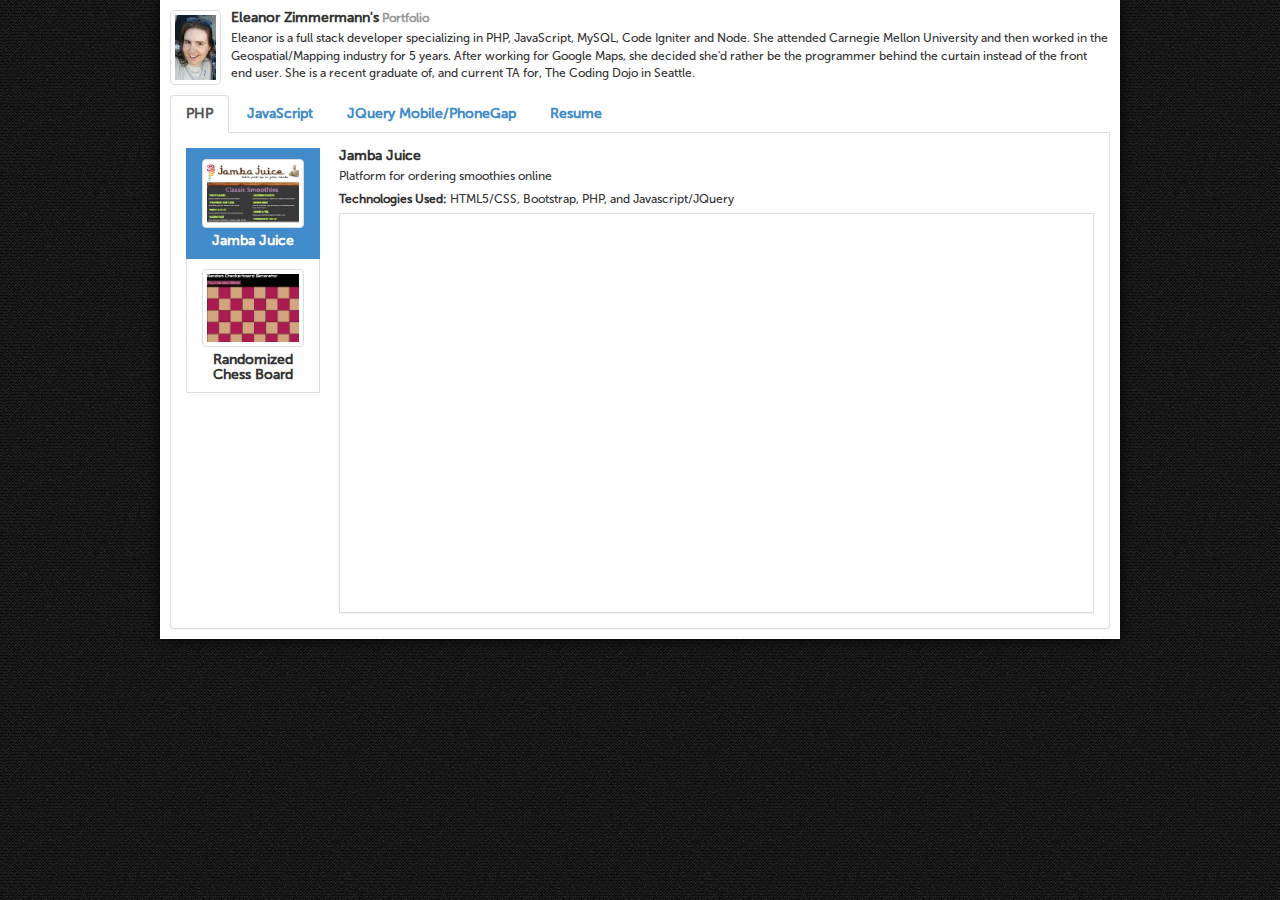
<file: copyformain/index.html>
<!doctype html>
<html lang="en">
<head>
	<meta charset="UTF-8">
	<title>Portfolio</title>
	<link rel="stylesheet" href="static/css/bootstrap.css">
	<link rel="stylesheet" href="static/css/common.css">
	<link rel="stylesheet" href="static/css/common_iteration_1.css">
	<script src="static/js/jquery-1.11.0.min.js"></script>
	<script src="static/js/bootstrap.js"></script>
	<script src="static/js/portfolio.js"></script>
</head>
<body>
	
	<div id="wrapper" class="container">
		<div id="student_description">
			<div class="media-group">
				<div class="media">
					<img src="static/img/default_profile.png" alt="" class="img-responsive img-thumbnail media-object pull-left">
					<div class="media-body">
						<h1 class="media-heading">Eleanor Zimmermann's<small> Portfolio</small></h1>
						<p>Eleanor is a full stack developer specializing in PHP, JavaScript, MySQL, Code Igniter and Node.  She  attended Carnegie Mellon University and then worked in the Geospatial/Mapping industry for 5 years. After working for Google Maps, she decided she'd rather be the programmer behind the curtain instead of the front end user. She is a recent graduate of, and current TA for, The Coding Dojo in Seattle.
						</p>
					</div>
				</div>
			</div>
		</div>
		<div id="portfolio_content">
			<ul id="skill_set_list" class="nav nav-tabs">
				<li class="active"><a href="#php" data-toggle="tab">PHP</a></li>
				<li><a href="#javascript" data-toggle="tab">JavaScript</a></li>
				<li><a href="#mobile" data-toggle="tab">JQuery Mobile/PhoneGap</a></li>
				<li><a href="#resume" data-toggle="tab">Resume</a></li>
			</ul>

			<div id="portfolio_body" class="tab-content panel panel-default">
				<div class="panel-body tab-pane active" id="php">
					<div class="project_list list-group">
						<a href="http://eleanorzimmermann.com/jambajuice" class="project_link list-group-item" data-description="Platform for ordering smoothies online" data-title="Jamba Juice" data-technologies="HTML5/CSS, Bootstrap, PHP, and Javascript/JQuery">
							<img src="static/img/mini_jj.jpg" class="center-block img-thumbnail">
							<div class="clearfix"></div>
							<h5 class="list-group-item-heading text-center">Jamba Juice</h5>
						</a>
						<a href="http://eleanorzimmermann.com/checkerboard" class="project_link list-group-item" data-description="PHP generated CSS file creates a chess board with randomly generated colors. Click the button to create another board." data-title="Random Chess" data-technologies="PHP, HTML5/CSS3">
							<img src="static/img/mini_check.jpg" class="center-block img-thumbnail">
							<div class="clearfix"></div>
							<h5 class="list-group-item-heading text-center">Randomized Chess Board</h5>
						</a>
					</div>
					<div class="preview_pane_container">
						<h4></h4>
						<p class="project_description"></p>
						<p class="technologies_used"></p>
						<div class="panel panel-default">
							<div class="panel-body">
								<div class="preview_pane"></div>
							</div>
						</div>
					</div>
					<div class="clearfix"></div>
				</div>

				<div class="panel-body tab-pane " id="javascript">
					<div class="project_list list-group">
						<a href="http://eleanorzimmermann.com/ballpit" class="project_link list-group-item" data-description="Click to create JavaScript generated with randomized velocity and color. The longer you the click, the larger the ball." data-title="Ball Pit"
						data-technologies="HTML5/CSS3, JavaScript, and JQuery.">
							<img src="static/img/mini_ballpit.png" class="center-block img-thumbnail">
							<div class="clearfix"></div>
							<h5 class="list-group-item-heading text-center">Ball Pit</h5>
						</a>
						<a href="http://eleanorzimmermann.com/ninja" class="project_link list-group-item" data-description="Click inside the black window to activate, and then use left/right/up/down arrows to move the ninja" data-technologies="JavaScript and JQuery.">
							<img src="static/img/mini_ninja.png" class="center-block img-thumbnail">
							<div class="clearfix"></div>
							<h5 class="list-group-item-heading text-center">Ninja</h5>
						</a>
					</div>
					<div class="preview_pane_container">
						<h4></h4>
						<p class="project_description"></p>
						<p class="technologies_used"></p>
						<div class="panel panel-default">
							<div class="panel-body">
								<div class="preview_pane"></div>
							</div>
						</div>
					</div>
					<div class="clearfix"></div>
				</div>

				<div class="panel-body tab-pane " id="mobile">
					<div class="project_list list-group">
						<a href="http://eleanorzimmermann.com/threadz" class="project_link list-group-item" data-description="Conceptual mobile app for a consignment store. Formatted to be compatible with iOS, Android, and Windows Phone." data-title="Threadz Tracker" data-technologies="JQuery Mobile, Codiqa, PhoneGap">
							<img src="static/img/mini_threadz.png" class="center-block img-thumbnail">
							<div class="clearfix"></div>
							<h5 class="list-group-item-heading text-center"></h5>
						</a>
					</div>
					<div class="preview_pane_container">
						<h4></h4>
						<p class="project_description"></p>
						<p class="technologies_used"></p>
						<div class="panel panel-default">
							<div class="panel-body">
								<div class="preview_pane"></div>
							</div>
						</div>
					</div>
					<div class="clearfix"></div>
				</div>
			
				<div class="panel-body tab-pane" id="resume">
					<div class="clearfix" height="550px">
						<iframe src="http://eleanorzimmermann.com/resume" width="920 px" height="500px" frameborder="0"></iframe>						
					</div>
				</div>
			</div>
		</div>
	</div>
</body>
</html>
</file>
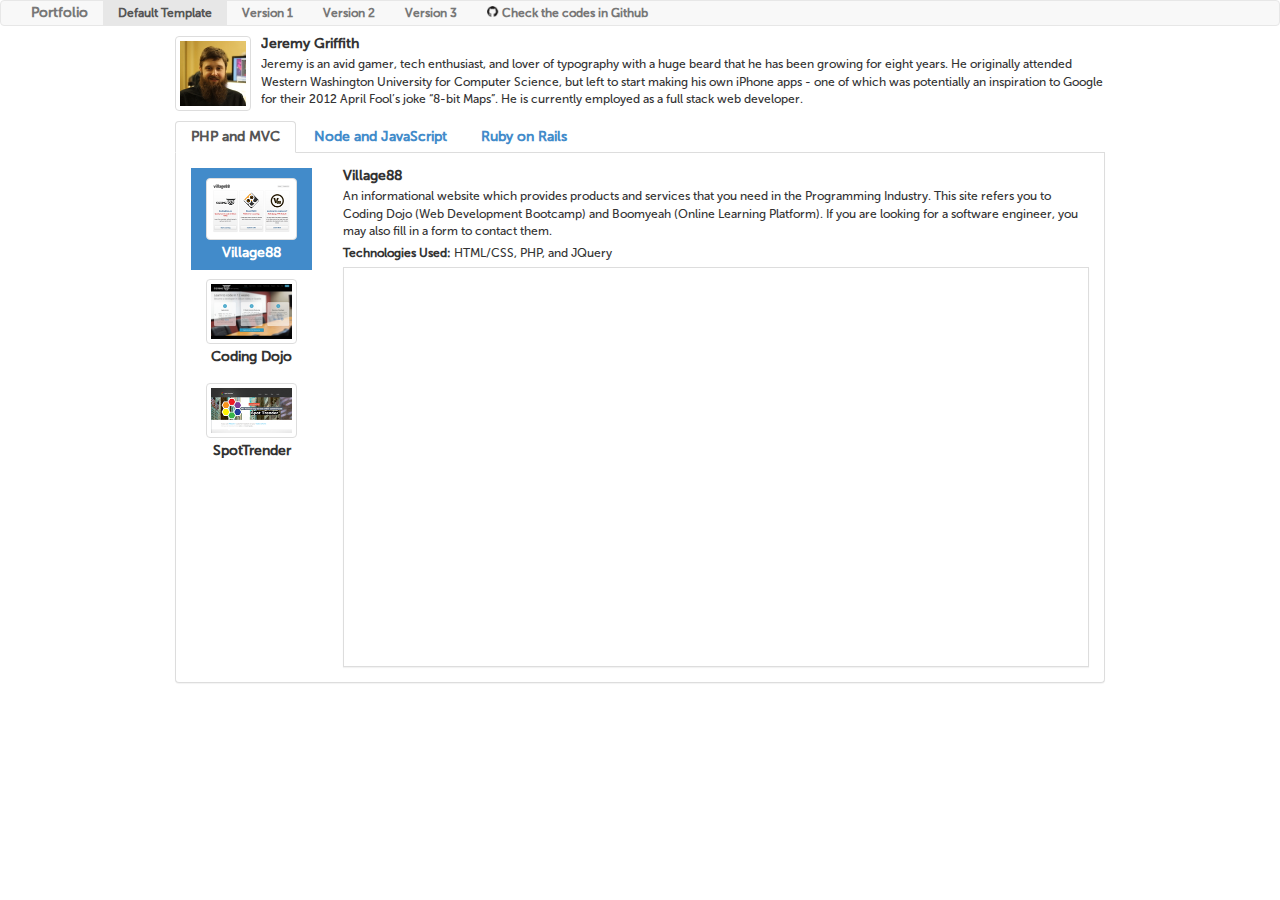
<file: templates/index.html>
<!doctype html>
<html lang="en">
<head>
	<meta charset="UTF-8">
	<title>Portfolio</title>
	<link rel="stylesheet" href="static/css/bootstrap.css">
	<link rel="stylesheet" href="static/css/common.css">
	<link rel="stylesheet" href="static/css/common_default.css">
	<script src="static/js/jquery-1.11.0.min.js"></script>
	<script src="static/js/bootstrap.js"></script>
	<script src="static/js/portfolio.js"></script>
</head>
<body>

	<nav class="navbar navbar-default" role="navigation">
		<div class="container-fluid">
			<div class="navbar-header">
				<a class="navbar-brand" href="/portfolio">Portfolio</a>
			</div>

			<ul class="nav navbar-nav">
				<li class="active"><a href="/portfolio/index_default.html">Default Template</a></li>
				<li><a href="/portfolio/index_iteration_1.html">Version 1</a></li>
				<li><a href="/portfolio/index_iteration_2.html">Version 2</a></li>
				<li><a href="/portfolio/index_iteration_3.html">Version 3</a></li>
				<li>
					<a href="https://github.com/ashrock/portfolio_templates" target="_blank">
						<span class="git-icon"></span>&nbsp;Check the codes in Github
					</a>
				</li>
			</ul>
		</div>
	</nav>
	
	<div id="wrapper" class="container">
		<div id="student_description">
			<div class="media-group">
				<div class="media">
					<img src="static/img/default_profile.jpg" alt="" class="img-responsive img-thumbnail media-object pull-left">
					<div class="media-body">
						<h1 class="media-heading">Jeremy Griffith</h1>
						<p>Jeremy is an avid gamer, tech enthusiast, and lover of typography with a huge beard that he has been growing for eight years. He originally attended Western Washington University for Computer Science, but left to start making his own iPhone apps - one of which was potentially an inspiration to Google for their 2012 April Fool’s joke “8-bit Maps”. He is currently employed as a full stack web developer.</p>
					</div>
				</div>
			</div>
		</div>
		<div id="portfolio_content">
			<ul id="portfolio_tab" class="nav nav-tabs">
				<li class="active"><a href="#php_mvc" data-toggle="tab">PHP and MVC</a></li>
				<li><a href="#node_javascript" data-toggle="tab">Node and JavaScript</a></li>
				<li><a href="#ruby_rails" data-toggle="tab">Ruby on Rails</a></li>
			</ul>
			<div id="portfolio_body" class="tab-content panel panel-default">
				<div class="panel-body tab-pane active" id="php_mvc">
					<div class="project_list list-group">
						<a href="http://village88.com" class="project_link list-group-item" data-description="An informational website which provides products and services that you need in the Programming Industry. This site refers you to Coding Dojo (Web Development Bootcamp) and Boomyeah (Online Learning Platform). If you are looking for a software engineer, you may also fill in a form to contact them." data-title="Village88" data-technologies="HTML/CSS, PHP, and JQuery">
							<img src="static/img/village88.png" class="center-block img-thumbnail">
							<div class="clearfix"></div>
							<h5 class="list-group-item-heading text-center">Village88</h5>
						</a>
						<a href="http://codingdojo.com" class="project_link list-group-item" data-description="Is a website that provides information about Coding Dojo’s 12-week web development bootcamp. People can apply to learn how to code through the website. Everyone, with or without any coding experience, is invited to join in. Bootcamps are held in two branches in United States: California and Seattle." data-title="Coding Dojo" data-technologies="HTML/CSS, Codeigniter, PHP, JQuery, and Stripe and Paypal for payments.">
							<img src="static/img/codingdojo.png" class="center-block img-thumbnail">
							<div class="clearfix"></div>
							<h5 class="list-group-item-heading text-center">Coding Dojo</h5>
						</a>
						<a href="http://spottrender.com" class="project_link list-group-item" data-description="Improve sales and brand loyalty by A/B testing your video spots with Spot Trender website. This is mainly designed for advertisers to test how much attention they can get from their viewers." data-title="SpotTrender" data-technologies="HTML/CSS, Codeigniter, PHP, JQuery, Highcharts API, and Stripe for payments.">
							<img src="static/img/spottrender.png" class="center-block img-thumbnail">
							<div class="clearfix"></div>
							<h5 class="list-group-item-heading text-center">SpotTrender</h5>
						</a>
					</div>
					<div class="preview_pane_container">
						<h4></h4>
						<p class="project_description"></p>
						<p class="technologies_used"></p>
						<div class="panel panel-default">
							<div class="panel-body">
								<div class="preview_pane"></div>
							</div>
						</div>
					</div>
					<div class="clearfix"></div>
				</div>
				<div class="panel-body tab-pane" id="node_javascript">
					<div class="project_list list-group">
						<a href="https://help.codingdojo.com" class="project_link list-group-item" data-description="This is an application designed especially for Coding Dojo students where they can get real-time, remote assistance. This application is powered with video call, chat and screen share feature." data-title="Help Application" data-technologies="HTML/CSS, NodeJS, Express.io, Javascripts, and JQuery.">
							<img src="static/img/help.png" class="center-block img-thumbnail">
							<div class="clearfix"></div>
							<h5 class="list-group-item-heading text-center">Help App</h5>
						</a>
						<a href="http://node.codingdojo.com" class="project_link list-group-item" data-description="This is a simple application powered by Node.js to teach Coding Dojo bootcamp students how broadcasting works. This helps them understand the flow of functions and how do they work real time." data-title="Node Demonstration App" data-technologies="HTML/CSS, NodeJS, Express.io, Javascripts, and Jquery.">
							<img src="static/img/node.png" class="center-block img-thumbnail">
							<div class="clearfix"></div>
							<h5 class="list-group-item-heading text-center">Node Demonstration App</h5>
						</a>
						<a href="http://algorithm.codingdojo.com" class="project_link list-group-item" data-description="This is an application used by Coding Dojo bootcamp students to practice solving programs. This is specially designed to help students enhance their coding and analytical skills." data-title="Algorithm Application" data-technologies="HTML/CSS, Javascripts, and Jquery.">
							<img src="static/img/algorithm.png" class="center-block img-thumbnail">
							<div class="clearfix"></div>
							<h5 class="list-group-item-heading text-center">Algorithm Application</h5>
						</a>
					</div>
					
					<div class="preview_pane_container">
						<h4></h4>
						<p class="project_description"></p>
						<p class="technologies_used"></p>
						<div class="panel panel-default">
							<div class="panel-body">
								<div class="preview_pane"></div>
							</div>
						</div>
					</div>
					<div class="clearfix"></div>
				</div>

				<div class="panel-body tab-pane" id="ruby_rails">
					<div class="project_list list-group">
						<a href="http://codingdojo.herokuapp.com" class="project_link list-group-item" data-description="This is a site where Coding Dojo bootcamp students interact and advertise their skills to the recruiters. The students can post their resumes and portfolios on this site." data-title="Recruiters' Library App" data-technologies="HTML/CSS, Ruby on Rails, Javascripts, and Jquery.">
							<img src="static/img/recruiters.png" class="center-block img-thumbnail">
							<div class="clearfix"></div>
							<h5 class="list-group-item-heading text-center">Recruiters' Library App</h5>
						</a>
					</div>
					<div class="preview_pane_container">
						<h4></h4>
						<p class="project_description"></p>
						<p class="technologies_used"></p>
						<div class="panel panel-default">
							<div class="panel-body">
								<div class="preview_pane"></div>
							</div>
						</div>
					</div>
					<div class="clearfix"></div>
				</div>
			</div>
		</div>
	</div>
</body>
</html>
</file>
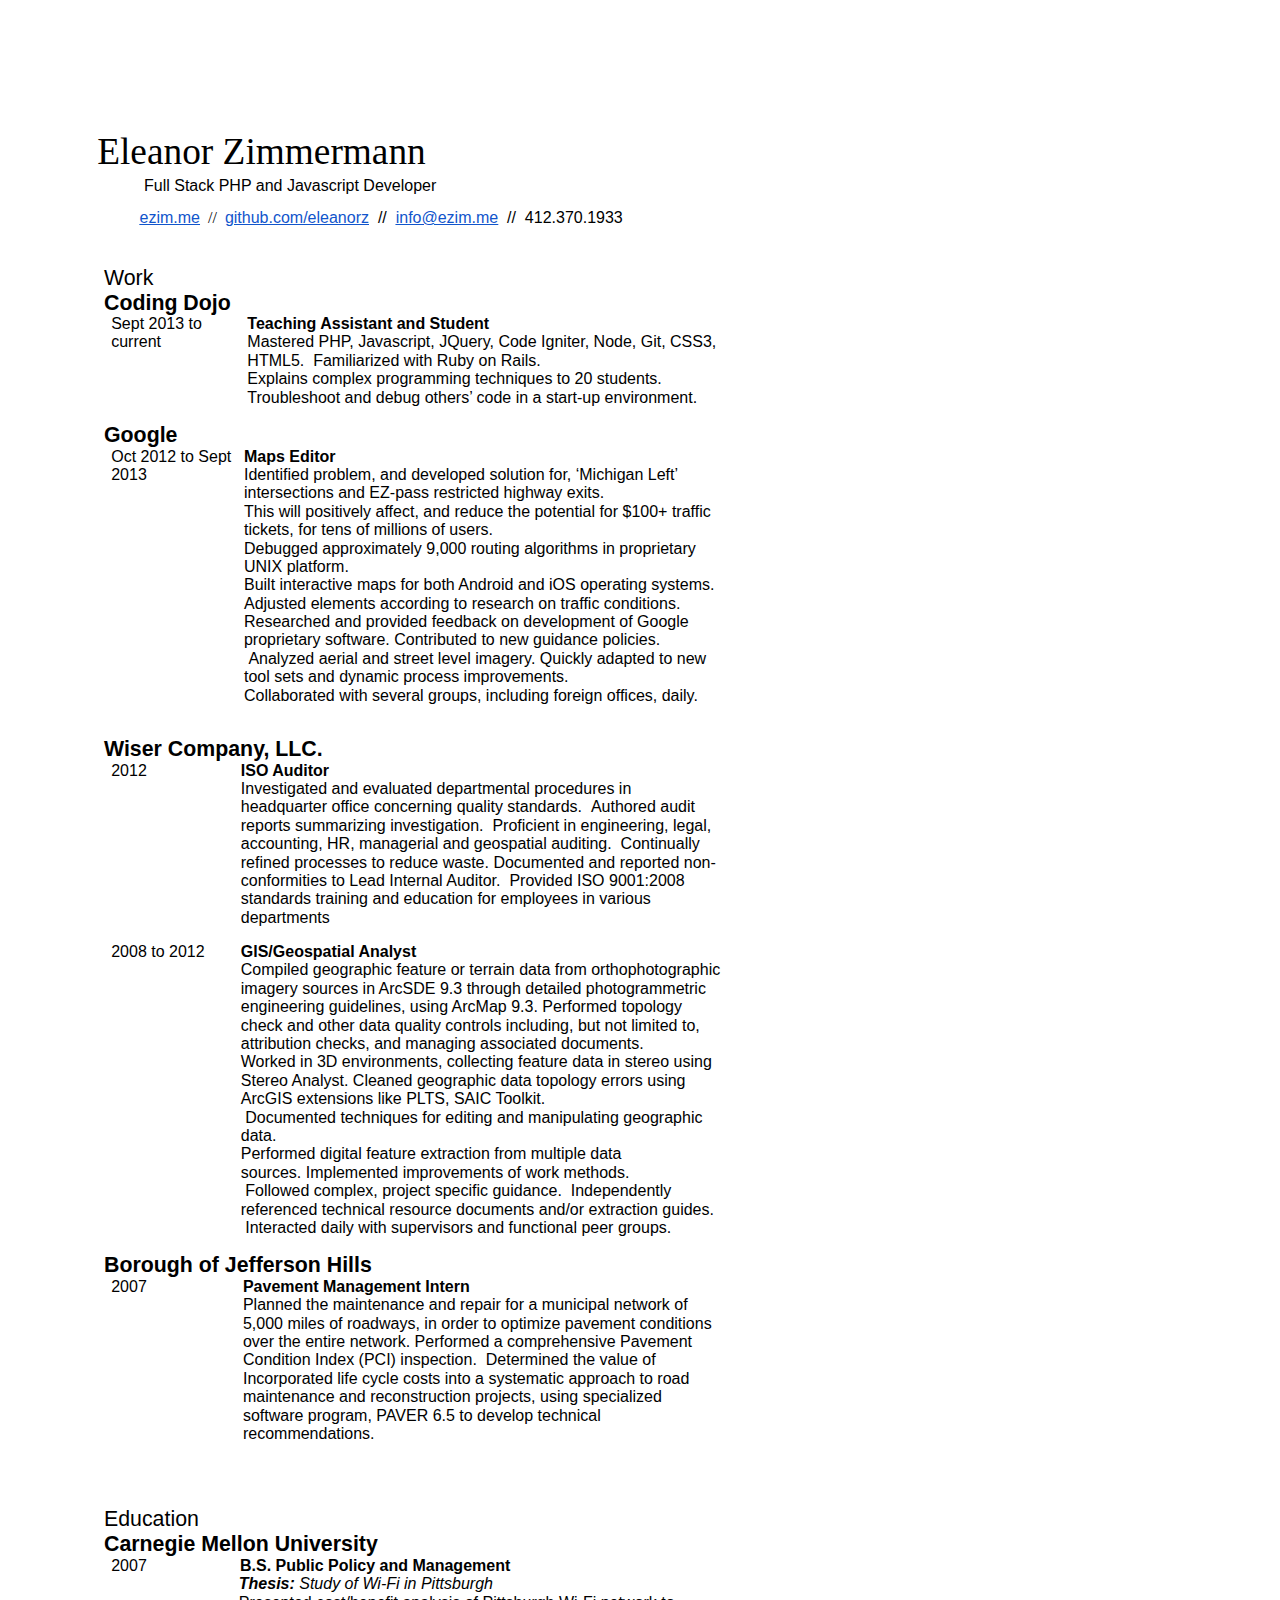
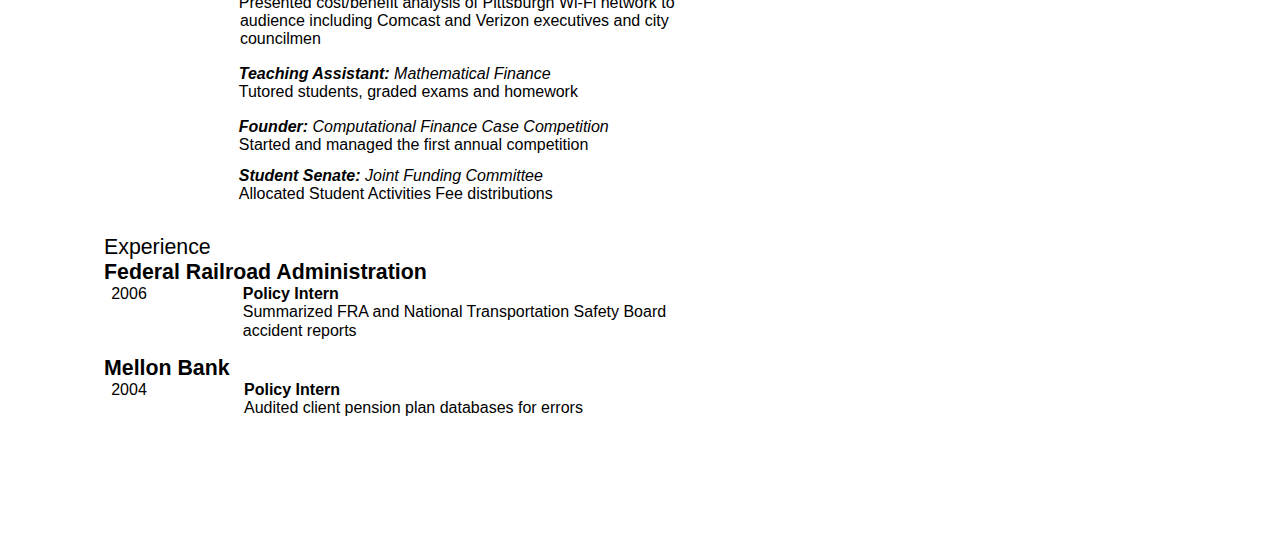
<file: live_resume/march_rez2/index.html>
<html><head><title>EleanorZimmermannResumeFeb2014.doc</title><meta content="text/html; charset=UTF-8" http-equiv="content-type"><style type="text/css">ol{margin:0;padding:0}.c20{vertical-align:top;width:387pt;border-style:solid;border-color:#000000;border-width:0pt;padding:0pt 5.4pt 0pt 5.4pt}.c31{vertical-align:top;width:312.8pt;border-style:solid;border-color:#000000;border-width:0pt;padding:0pt 5.4pt 0pt 5.4pt}.c16{vertical-align:top;width:93pt;border-style:solid;border-color:#000000;border-width:0pt;padding:0pt 5.4pt 0pt 5.4pt}.c33{color:#000000;font-size:11pt;font-style:normal;font-family:"Arial";text-decoration:none;font-weight:normal}.c29{vertical-align:top;width:166.5pt;border-style:solid;border-color:#000000;border-width:0pt;padding:0pt 5.4pt 0pt 5.4pt}.c23{vertical-align:top;width:375pt;border-style:solid;border-color:#000000;border-width:0pt;padding:0pt 5.4pt 0pt 5.4pt}.c3{vertical-align:top;width:382.5pt;border-style:solid;border-color:#000000;border-width:0pt;padding:0pt 5.4pt 0pt 5.4pt}.c12{vertical-align:top;width:95.4pt;border-style:solid;border-color:#000000;border-width:0pt;padding:0pt 5.4pt 0pt 5.4pt}.c35{line-height:1.15;padding-top:0pt;text-align:left;padding-bottom:10pt}.c27{max-width:468pt;background-color:#ffffff;padding:72pt 72pt 72pt 72pt}.c21{margin-right:auto;border-collapse:collapse;margin-left:-10.5pt}.c11{margin-right:auto;border-collapse:collapse}.c10{padding-top:5pt;padding-bottom:5pt}.c30{color:inherit;text-decoration:inherit}.c4{line-height:1.1500000000000001;direction:ltr}.c26{font-size:28pt;font-family:"Century Gothic"}.c24{color:#1155cc;text-decoration:underline}.c32{text-align:right;padding-bottom:4pt}.c6{margin-right:-0.9pt;height:12pt}.c1{vertical-align:baseline;font-weight:bold}.c15{margin-right:-36pt}.c28{line-height:1.0}.c17{height:0pt}.c34{text-align:right}.c5{margin-right:-4.5pt}.c18{font-size:8pt}.c13{height:12pt}.c8{text-indent:-0.9pt}.c9{font-weight:bold}.c14{font-style:italic}.c25{margin-right:-0.9pt}.c19{direction:ltr}.c0{font-family:"Helvetica"}.c22{margin-right:-5.4pt}.c2{vertical-align:baseline}.c7{font-size:16pt}.title{padding-top:24pt;line-height:1.0;text-align:left;color:#000000;font-size:36pt;font-family:"Times New Roman";font-weight:bold;padding-bottom:6pt}.subtitle{padding-top:18pt;line-height:1.0;text-align:left;color:#666666;font-style:italic;font-size:24pt;font-family:"Georgia";padding-bottom:4pt}li{color:#000000;font-size:12pt;font-family:"Times New Roman"}p{color:#000000;font-size:12pt;margin:0;font-family:"Times New Roman"}h1{padding-top:24pt;line-height:1.0;text-align:left;color:#000000;font-size:24pt;font-family:"Times New Roman";font-weight:bold;padding-bottom:6pt}h2{padding-top:18pt;line-height:1.0;text-align:left;color:#000000;font-size:18pt;font-family:"Times New Roman";font-weight:bold;padding-bottom:4pt}h3{padding-top:14pt;line-height:1.0;text-align:left;color:#000000;font-size:14pt;font-family:"Times New Roman";font-weight:bold;padding-bottom:4pt}h4{padding-top:12pt;line-height:1.0;text-align:left;color:#000000;font-size:12pt;font-family:"Times New Roman";font-weight:bold;padding-bottom:2pt}h5{padding-top:11pt;line-height:1.0;text-align:left;color:#000000;font-size:11pt;font-family:"Times New Roman";font-weight:bold;padding-bottom:2pt}h6{padding-top:10pt;line-height:1.0;text-align:left;color:#000000;font-size:10pt;font-family:"Times New Roman";font-weight:bold;padding-bottom:2pt}</style></head><body class="c27"><p class="c13 c19 c35"><span class="c2 c33"></span></p><a href="#" name="da8087d2e044542f32ab285295a0678331a39240"></a><a href="#" name="0"></a><table cellpadding="0" cellspacing="0" class="c21"><tbody><tr class="c17"><td class="c31"><p class="c19 c28"><span class="c2 c26">Eleanor Zimmermann</span></p></td><td class="c29"><p class="c28 c13 c19 c34"><span class="c0 c2"><br></span></p><p class="c28 c13 c19 c32"><span class="c0 c2"></span></p></td></tr></tbody></table><p class="c4 c10"><span class="c0">&nbsp;&nbsp;&nbsp;&nbsp;&nbsp;&nbsp;&nbsp;&nbsp;&nbsp;Full Stack PHP and Javascript Developer</span></p><p class="c10 c4"><span class="c0">&nbsp;&nbsp;&nbsp;&nbsp;&nbsp;&nbsp;&nbsp;&nbsp;</span><span class="c24 c0"><a class="c30" href="http://ezim.me">ezim.me</a></span><span>&nbsp; // </span><span>&nbsp;</span><span class="c0 c24"><a class="c30" href="https://github.com/eleanorz">github.com/eleanorz</a></span><span class="c0">&nbsp; // &nbsp;</span><span class="c24 c0"><a class="c30" href="mailto:info@ezim.me">info@ezim.me</a></span><span class="c0">&nbsp; // &nbsp;412.370.1933</span></p><p class="c4 c15 c13"><span class="c0"></span></p><p class="c4 c15 c13"><span class="c0"></span></p><p class="c4 c15"><span class="c0 c2 c7">Work</span></p><p class="c4 c15"><span class="c9 c0 c7">Coding Dojo</span></p><a href="#" name="0071b33df80c576d669467532c00e2f78b0d06c4"></a><a href="#" name="1"></a><table cellpadding="0" cellspacing="0" class="c11"><tbody><tr class="c17"><td class="c12"><p class="c4 c22"><span class="c0">Sept</span><span class="c0">&nbsp;2013 to current</span></p></td><td class="c3"><p class="c4 c5"><span class="c9 c0">Teaching Assistant and Student</span></p><p class="c4"><span class="c0">Mastered PHP, Javascript, JQuery, Code Igniter, Node, Git, CSS3, HTML5. &nbsp;Familiarized with Ruby on Rails.</span></p><p class="c4"><span class="c0">Explains complex programming techniques to 20 students. </span></p><p class="c4"><span class="c0">Troubleshoot and debug others&rsquo; code in a start-up environment. &nbsp;</span></p></td></tr><tr class="c17"><td class="c12"><p class="c4 c13 c22"><span class="c0"></span></p></td><td class="c3"><p class="c4 c5 c13"><span class="c0"></span></p></td></tr></tbody></table><p class="c4 c15"><span class="c0 c7 c9">Google</span></p><a href="#" name="6a4cf73258ab62ebb9918d3e1629b2faefa1ce74"></a><a href="#" name="2"></a><table cellpadding="0" cellspacing="0" class="c11"><tbody><tr class="c17"><td class="c16"><p class="c4 c22"><span class="c0">Oct </span><span class="c0">2012 to Sept 2013</span></p></td><td class="c23"><p class="c4 c5"><span class="c9 c0">Maps Editor<br></span></p><p class="c4"><span class="c0">Identified problem, and developed solution for, &lsquo;Michigan Left&rsquo; intersections and EZ-pass restricted highway exits.</span></p><p class="c4"><span class="c0">This will positively affect, and reduce the potential for $100+ traffic tickets, for tens of millions of users.</span></p><p class="c4"><span class="c0">D</span><span class="c0">ebugged approximately 9,000 routing algorithms in proprietary UNIX platform. &nbsp;</span></p><p class="c4"><span class="c0">Built interactive maps for both Android and iOS operating systems.</span></p><p class="c4"><span class="c0">Adjusted elements according to research on traffic conditions.</span></p><p class="c4"><span class="c0">Researched and provided feedback on development of Google proprietary software. Contributed to new guidance policies. &nbsp;Analyzed aerial and street level imagery. Quickly adapted to new tool sets and dynamic process improvements.</span></p><p class="c4"><span class="c0">Collaborated with several groups, including foreign offices, daily.</span></p></td></tr><tr class="c17"><td class="c16"><p class="c4 c13 c22"><span class="c0"></span></p></td><td class="c23"><p class="c4 c5 c13"><span class="c0"></span></p></td></tr></tbody></table><p class="c4 c15 c13"><span class="c0 c7"></span></p><p class="c4 c15"><span class="c1 c0 c7">Wiser Company, LLC.</span></p><a href="#" name="a1b756ba24a1620ceadcb91048ee5df5ad215995"></a><a href="#" name="3"></a><table cellpadding="0" cellspacing="0" class="c11"><tbody><tr class="c17"><td class="c12"><p class="c4 c22"><span class="c0 c2">2012 </span></p></td><td class="c3"><p class="c4 c5"><span class="c1 c0">ISO Auditor<br></span></p><p class="c4"><span class="c0 c2">Investigate</span><span class="c0">d</span><span class="c0 c2">&nbsp;and evaluate</span><span class="c0">d</span><span class="c0 c2">&nbsp;departmental procedures in headquarter office concerning quality standards. &nbsp;Author</span><span class="c0">ed</span><span class="c0 c2">&nbsp;audit reports summarizing investigation. &nbsp;Proficient in engineering, legal, accounting, HR, managerial and geospatial auditing. &nbsp;Continually refine</span><span class="c0">d</span><span class="c0 c2">&nbsp;processes to reduce waste. Document</span><span class="c0">ed</span><span class="c0 c2">&nbsp;and report</span><span class="c0">ed</span><span class="c0 c2">&nbsp;non-conformities to Lead Internal Auditor. &nbsp;Provide</span><span class="c0">d</span><span class="c0 c2">&nbsp;ISO 9001:2008 standards training and education for employees in various departments<br></span></p><p class="c4 c5 c13"><span class="c0 c2"></span></p></td></tr><tr class="c17"><td class="c12"><p class="c4 c22"><span class="c0 c2">2008 to </span><span class="c0">2012</span></p></td><td class="c3"><p class="c4 c5"><span class="c1 c0">GlS/Geospatial Analyst<br></span></p><p class="c4 c25"><span class="c0 c2">Compile</span><span class="c0">d</span><span class="c0 c2">&nbsp;geographic feature or terrain data from orthophotographic imagery sources in ArcSDE 9.3 through detailed photogrammetric engineering guidelines, using ArcMap 9.3. Perform</span><span class="c0">ed</span><span class="c0 c2">&nbsp;topology check and other data quality controls including, but not limited to, attribution checks, and managing associated documents.</span><span class="c18 c0 c2"><br></span></p><p class="c4"><span class="c0 c2">Work</span><span class="c0">ed</span><span class="c0 c2">&nbsp;in 3D environments, collecting feature data in stereo using Stereo Analyst. Clean</span><span class="c0">ed</span><span class="c0 c2">&nbsp;geographic data topology errors using ArcGIS extensions like PLTS, SAIC Toolkit. &nbsp;Document</span><span class="c0">ed</span><span class="c0 c2">&nbsp;techniques for editing and manipulating geographic data.</span><span class="c18 c0 c2"><br></span></p><p class="c4"><span class="c0 c2">Perform</span><span class="c0">ed</span><span class="c0 c2">&nbsp;digital feature extraction from multiple data sources</span><span class="c0">.</span><span class="c0 c2">&nbsp;</span><span class="c0">I</span><span class="c0 c2">mplement</span><span class="c0">ed</span><span class="c0 c2">&nbsp;improvements of work methods. &nbsp;</span><span class="c0">F</span><span class="c0 c2">ollow</span><span class="c0">ed</span><span class="c0 c2">&nbsp;complex, project specific guidance. &nbsp;Independently reference</span><span class="c0">d</span><span class="c0 c2">&nbsp;technical resource documents and/or extraction guides. &nbsp;Interact</span><span class="c0">ed</span><span class="c0 c2">&nbsp;daily with supervisors and functional peer groups.</span></p></td></tr></tbody></table><p class="c4 c15 c13"><span class="c0 c2"></span></p><p class="c4 c15"><span class="c1 c0 c7">Borough of Jefferson Hills</span></p><a href="#" name="5d00e20d0b217ba3d3cdee80b64bf0126cb9ae69"></a><a href="#" name="4"></a><table cellpadding="0" cellspacing="0" class="c11"><tbody><tr class="c17"><td class="c12"><p class="c4 c22"><span class="c0 c2">200</span><span class="c0 c2">7</span></p></td><td class="c20"><p class="c4 c5"><span class="c0 c1">Pavement Management Intern<br></span></p><p class="c4"><span class="c0 c2">Planned the maintenance and repair for a municipal network of 5,000 miles of roadways, in order to optimize pavement conditions over the entire network. Performed a comprehensive Pavement Condition Index (PCI) inspection. &nbsp;Determined the value of Incorporated life cycle costs into a systematic approach to road maintenance and reconstruction projects, using specialized software program, PAVER 6.5 to develop technical recommendations.<br></span></p><p class="c4 c13"><span class="c0 c2"></span></p></td></tr></tbody></table><p class="c15 c13 c19"><span class="c0 c7"></span></p><p class="c15 c13 c19"><span class="c0 c7"></span></p><p class="c15 c13 c19"><span class="c0 c7"></span></p><p class="c15 c19"><span class="c0 c2 c7">Education</span></p><p class="c4 c15"><span class="c1 c0 c7">Carnegie Mellon University</span></p><a href="#" name="89dbabfa361aca8521223d8cd73f79c788efcd88"></a><a href="#" name="5"></a><table cellpadding="0" cellspacing="0" class="c11"><tbody><tr class="c17"><td class="c12"><p class="c4 c15"><span class="c0 c2">2007</span></p></td><td class="c3"><p class="c4 c15"><span class="c1 c0">B.S. Public Policy and Management</span><span class="c1 c0 c18"><br></span></p><p class="c4 c8"><span class="c1 c0 c14">Thesis:</span><span class="c14 c0 c2">&nbsp;Study of Wi-Fi in Pittsburgh&nbsp;&nbsp;&nbsp;&nbsp;&nbsp;&nbsp;&nbsp;&nbsp; <br></span></p><p class="c4 c8"><span class="c0 c2">Presented cost/benefit analysis of Pittsburgh Wi-Fi network to audience including Comcast and Verizon executives and city councilmen<br></span></p><p class="c4 c13 c8"><span class="c18 c0 c2"><br></span></p><p class="c4 c8"><span class="c1 c14 c0">Teaching Assistant:</span><span class="c14 c0 c2">&nbsp;Mathematical Finance&nbsp;&nbsp;&nbsp;&nbsp;&nbsp;&nbsp;&nbsp;&nbsp;&nbsp;&nbsp;&nbsp;&nbsp;&nbsp;&nbsp;&nbsp;&nbsp;&nbsp;&nbsp;&nbsp;&nbsp;&nbsp;&nbsp;&nbsp;&nbsp;&nbsp;&nbsp;&nbsp;&nbsp;&nbsp;&nbsp;&nbsp;&nbsp; <br></span></p><p class="c4 c8"><span class="c0 c2">Tutored students, graded exams and homework<br></span></p><p class="c4 c13 c8"><span class="c18 c0 c2"><br></span></p><p class="c4 c8"><span class="c1 c14 c0">Founder:</span><span class="c14 c0 c2">&nbsp;Computational Finance Case Competition&nbsp;&nbsp;&nbsp;&nbsp;&nbsp;&nbsp;&nbsp;&nbsp;&nbsp;&nbsp;&nbsp;&nbsp;&nbsp;&nbsp;&nbsp;&nbsp;&nbsp;&nbsp;&nbsp;&nbsp;&nbsp;&nbsp;&nbsp;&nbsp; <br></span></p><p class="c4 c8"><span class="c0 c2">Started and managed the first annual competition<br> </span><span class="c18 c0 c2"><br></span></p><p class="c4 c8"><span class="c1 c14 c0">Student Senate: </span><span class="c14 c0 c2">Joint Funding Committee&nbsp;&nbsp;&nbsp;&nbsp;&nbsp;&nbsp;&nbsp;&nbsp;&nbsp;&nbsp;&nbsp;&nbsp;&nbsp;&nbsp;&nbsp;&nbsp;&nbsp;&nbsp;&nbsp;&nbsp;&nbsp;&nbsp;&nbsp;&nbsp;&nbsp;&nbsp;&nbsp;&nbsp;&nbsp;&nbsp;&nbsp;&nbsp;<br></span></p><p class="c4 c8"><span class="c0 c2">Allocated Student Activities Fee distributions</span></p><p class="c4 c13 c8"><span class="c0"></span></p><p class="c4 c15 c13"><span class="c0 c2"></span></p></td></tr></tbody></table><p class="c19"><span class="c0 c2 c7">Experience</span></p><p class="c4 c15"><span class="c1 c0 c7">Federal Railroad Administration</span></p><a href="#" name="ee3e3a35ff1ffff9382d8b4c3439ff52a07a040b"></a><a href="#" name="6"></a><table cellpadding="0" cellspacing="0" class="c11"><tbody><tr class="c17"><td class="c12"><p class="c4 c15"><span class="c0 c2">2006</span></p></td><td class="c3"><p class="c4 c15"><span class="c1 c0">Policy Intern<br></span></p><p class="c4 c25"><span class="c0 c2">Summarized FRA and National Transportation Safety Board accident reports</span></p><p class="c4 c6"><span class="c0"></span></p></td></tr></tbody></table><p class="c4 c15"><span class="c1 c0 c7">Mellon Bank</span></p><a href="#" name="c0c32f6a25997ae97e57a69c8e13174b68e1f409"></a><a href="#" name="7"></a><table cellpadding="0" cellspacing="0" class="c11"><tbody><tr class="c17"><td class="c12"><p class="c4 c15"><span class="c0 c2">2004</span></p></td><td class="c3"><p class="c4 c15"><span class="c1 c0">Policy Intern<br></span></p><p class="c4 c15"><span class="c0 c2">Audited client pension plan databases for errors</span></p></td></tr></tbody></table><p class="c4 c13"><span class="c0 c2"></span></p></body></html>
</file>
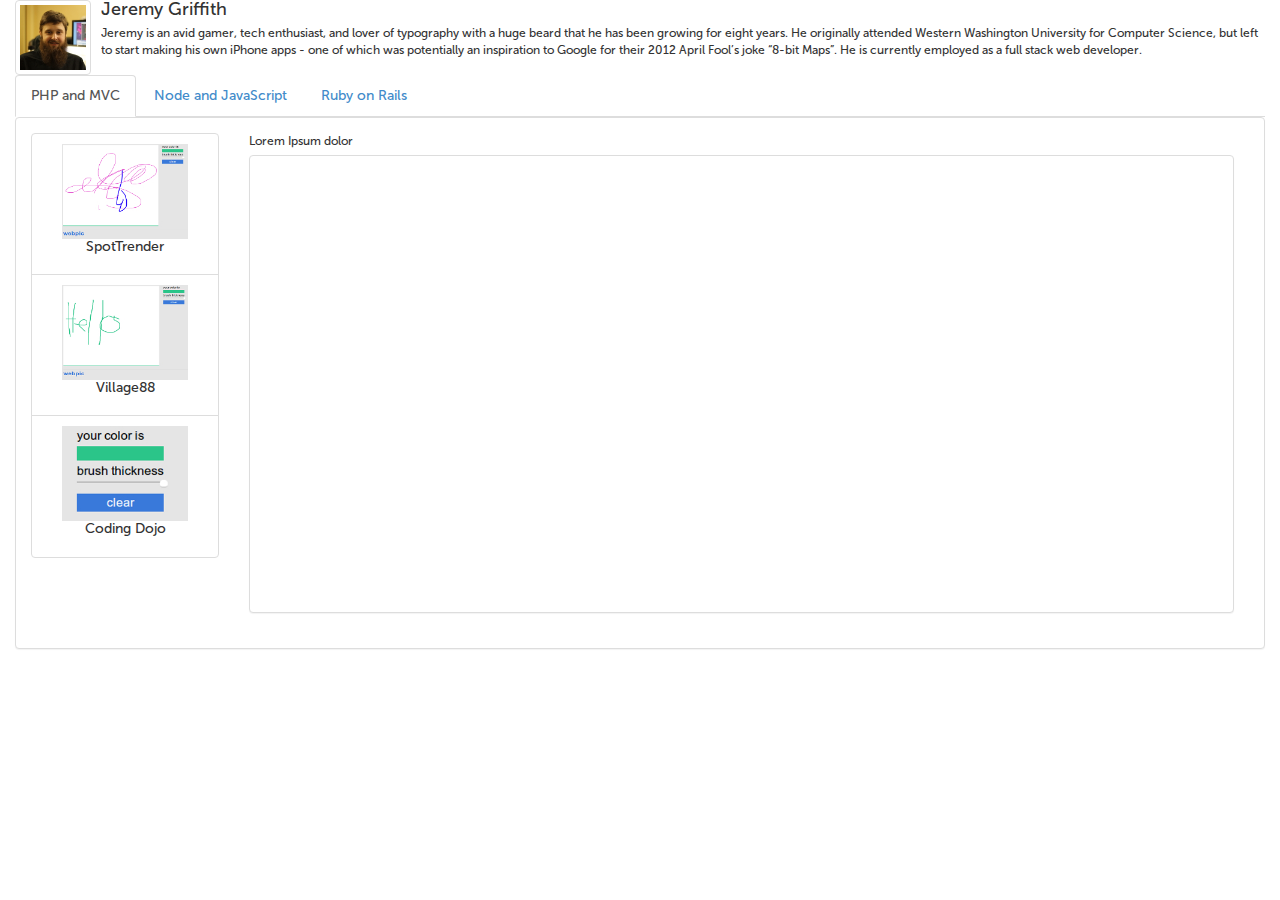
<file: templates/index-responsive.html>
<!doctype html>
<html lang="en">
<head>
	<meta charset="UTF-8">
	<title>Portfolio</title>
	<link rel="stylesheet" href="static/css/bootstrap.css">
	<link rel="stylesheet" href="static/css/common.css">
	<script src="static/js/jquery-1.11.0.min.js"></script>
	<script src="static/js/bootstrap.js"></script>
	<script>
	$(document).ready(function(){
		$('#wrapper').on('click','.project_link', function(){
			var preview_pane = $(this).parents('.project_list').siblings('.preview_pane_container').find(' .preview_pane');
			var iframe_src = $(this).attr('href');
			$('.project_link.active').removeClass('active');
			$(this).addClass('active');
			preview_pane.html('<iframe src="'+ iframe_src +'" frameborder="0" width="100%" height="420px"></iframe>');

			return false;
		});

		$('.project_list').each(function(){
			$(this).find('.project_link:first-child').trigger('click').addClass('active');
		});

	})
	</script>
</head>
<body>
	<div id="wrapper" class="container-fluid">
		<div id="student_description">
			<div class="media-group">
				<div class="media">
					<img src="static/img/default_profile.jpg" alt="" class="img-responsive img-thumbnail media-object pull-left">
					<div class="media-body">
						<h4 class="media-heading">Jeremy Griffith</h4>
						<p>Jeremy is an avid gamer, tech enthusiast, and lover of typography with a huge beard that he has been growing for eight years. He originally attended Western Washington University for Computer Science, but left to start making his own iPhone apps - one of which was potentially an inspiration to Google for their 2012 April Fool’s joke “8-bit Maps”. He is currently employed as a full stack web developer.</p>
					</div>
				</div>
			</div>
		</div>
		<div id="portfolio_content">
			<ul class="nav nav-tabs">
				<li class="active"><a href="#php_mvc" data-toggle="tab">PHP and MVC</a></li>
				<li><a href="#node_javascript" data-toggle="tab">Node and JavaScript</a></li>
				<li><a href="#ruby_rails" data-toggle="tab">Ruby on Rails</a></li>
			</ul>

			<div id="portfolio_body" class="tab-content panel panel-default">
				<div class="panel-body tab-pane active" id="php_mvc">
					<div class="project_list list-group col-md-2">
						<a href="http://spottrender.com" class="project_link list-group-item active">
							<img src="static/img/jeremy_griffith_1.jpg" class="center-block col-sm-12">
							<div class="clearfix"></div>
							<h5 class="list-group-item-heading text-center">SpotTrender</h5>
						</a>
						<a href="http://village88.com" class="project_link list-group-item">
							<img src="static/img/jeremy_griffith_2.jpg" class="center-block col-sm-12">
							<div class="clearfix"></div>
							<h5 class="list-group-item-heading text-center">Village88</h5>
						</a>
						<a href="http://codingdojo.com" class="project_link list-group-item">
							<img src="static/img/jeremy_griffith_3.jpg" class="center-block col-sm-12">
							<div class="clearfix"></div>
							<h5 class="list-group-item-heading text-center">Coding Dojo</h5>
						</a>
					</div>
					<div class="preview_pane_container col-md-10">
						<p>Lorem Ipsum dolor</p>
						<div class="panel panel-default">
							<div class="panel-body">
								<div class="preview_pane"></div>
							</div>
						</div>
					</div>
					<div class="clearfix"></div>
				</div>
				<div class="panel-body tab-pane" id="node_javascript">
					<div class="project_list list-group col-md-2">
						<a href="http://spottrender.com" class="project_link list-group-item active">
							<img src="static/img/jeremy_griffith_1.jpg" alt="" class="col-sm-12">
							<div class="clearfix"></div>
							<h5 class="list-group-item-heading text-center">SpotTrender</h5>
						</a>
						<a href="http://village88.com" class="project_link list-group-item">
							<img src="static/img/jeremy_griffith_2.jpg" alt="" class="col-sm-12">
							<div class="clearfix"></div>
							<h5 class="list-group-item-heading text-center">Village88</h5>
						</a>
						<a href="http://codingdojo.com" class="project_link list-group-item">
							<img src="static/img/jeremy_griffith_3.jpg" alt="" class="col-sm-12">
							<div class="clearfix"></div>
							<h5 class="list-group-item-heading text-center">Coding Dojo</h5>
						</a>
					</div>
					<div class="preview_pane_container col-md-10">
						<p>Lorem Ipsum dolor</p>
						<div class="panel panel-default">
							<div class="panel-body">
								<div class="preview_pane"></div>
							</div>
						</div>
					</div>
					<div class="clearfix"></div>
				</div>
				<div class="panel-body tab-pane" id="ruby_rails">
					<div class="project_list list-group col-md-2">
						<a href="http://spottrender.com" class="project_link list-group-item active">
							<img src="static/img/jeremy_griffith_1.jpg" alt="" class="col-sm-12">
							<div class="clearfix"></div>
							<h5 class="list-group-item-heading text-center">SpotTrender</h5>
						</a>
						<a href="http://village88.com" class="project_link list-group-item">
							<img src="static/img/jeremy_griffith_2.jpg" alt="" class="col-sm-12">
							<div class="clearfix"></div>
							<h5 class="list-group-item-heading text-center">Village88</h5>
						</a>
						<a href="http://codingdojo.com" class="project_link list-group-item">
							<img src="static/img/jeremy_griffith_3.jpg" alt="" class="col-sm-12">
							<div class="clearfix"></div>
							<h5 class="list-group-item-heading text-center">Coding Dojo</h5>
						</a>
					</div>
					<div class="preview_pane_container col-md-10">
						<p>Lorem Ipsum dolor</p>
						<div class="panel panel-default">
							<div class="panel-body">
								<div class="preview_pane"></div>
							</div>
						</div>
					</div>
					<div class="clearfix"></div>
				</div>
			</div>
		</div>
	</div>
</body>
</html>
</file>
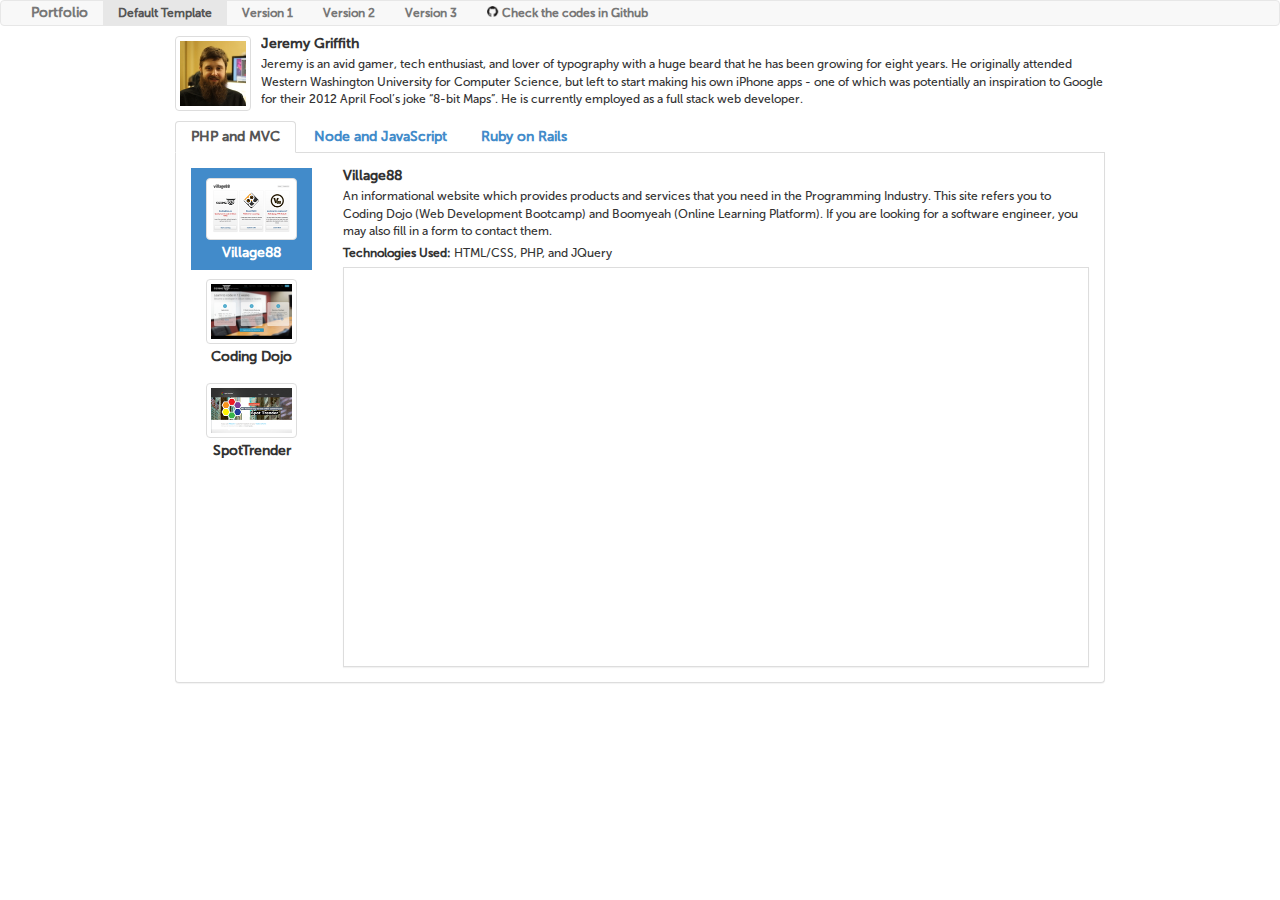
<file: templates/index_default.html>
<!doctype html>
<html lang="en">
<head>
	<meta charset="UTF-8">
	<title>Portfolio</title>
	<link rel="stylesheet" href="static/css/bootstrap.css">
	<link rel="stylesheet" href="static/css/common_default.css">
	<link rel="stylesheet" href="static/css/common.css">
	<script src="static/js/jquery-1.11.0.min.js"></script>
	<script src="static/js/bootstrap.js"></script>
	<script src="static/js/portfolio.js"></script>
</head>
<body>

	<nav class="navbar navbar-default" role="navigation">
		<div class="container-fluid">
			<div class="navbar-header">
				<a class="navbar-brand" href="/portfolio">Portfolio</a>
			</div>

			<ul class="nav navbar-nav">
				<li class="active"><a href="/portfolio/index_default.html">Default Template</a></li>
				<li><a href="/portfolio/index_iteration_1.html">Version 1</a></li>
				<li><a href="/portfolio/index_iteration_2.html">Version 2</a></li>
				<li><a href="/portfolio/index_iteration_3.html">Version 3</a></li>
				<li>
					<a href="https://github.com/ashrock/portfolio_templates" target="_blank">
						<span class="git-icon"></span>&nbsp;Check the codes in Github
					</a>
				</li>
			</ul>
		</div>
	</nav>
	
	<div id="wrapper" class="container">
		<div id="student_description">
			<div class="media-group">
				<div class="media">
					<img src="static/img/default_profile.jpg" alt="" class="img-responsive img-thumbnail media-object pull-left">
					<div class="media-body">
						<h1 class="media-heading text-bold">Jeremy Griffith</h1>
						<p>Jeremy is an avid gamer, tech enthusiast, and lover of typography with a huge beard that he has been growing for eight years. He originally attended Western Washington University for Computer Science, but left to start making his own iPhone apps - one of which was potentially an inspiration to Google for their 2012 April Fool’s joke “8-bit Maps”. He is currently employed as a full stack web developer.</p>
					</div>
				</div>
			</div>
		</div>
		<div id="portfolio_content">
			<ul id="portfolio_tab" class="nav nav-tabs">
				<li class="active"><a href="#php_mvc" data-toggle="tab">PHP and MVC</a></li>
				<li><a href="#node_javascript" data-toggle="tab">Node and JavaScript</a></li>
				<li><a href="#ruby_rails" data-toggle="tab">Ruby on Rails</a></li>
			</ul>
			<div id="portfolio_body" class="tab-content panel panel-default">
				<div class="panel-body tab-pane active" id="php_mvc">
					<div class="project_list list-group">
						<a href="http://village88.com" class="project_link list-group-item" data-description="An informational website which provides products and services that you need in the Programming Industry. This site refers you to Coding Dojo (Web Development Bootcamp) and Boomyeah (Online Learning Platform). If you are looking for a software engineer, you may also fill in a form to contact them." data-title="Village88" data-technologies="HTML/CSS, PHP, and JQuery">
							<img src="static/img/village88.png" class="center-block img-thumbnail">
							<div class="clearfix"></div>
							<h5 class="list-group-item-heading text-center">Village88</h5>
						</a>
						<a href="http://codingdojo.com" class="project_link list-group-item" data-description="Is a website that provides information about Coding Dojo’s 12-week web development bootcamp. People can apply to learn how to code through the website. Everyone, with or without any coding experience, is invited to join in. Bootcamps are held in two branches in United States: California and Seattle." data-title="Coding Dojo" data-technologies="HTML/CSS, Codeigniter, PHP, JQuery, and Stripe and Paypal for payments.">
							<img src="static/img/codingdojo.png" class="center-block img-thumbnail">
							<div class="clearfix"></div>
							<h5 class="list-group-item-heading text-center">Coding Dojo</h5>
						</a>
						<a href="http://spottrender.com" class="project_link list-group-item" data-description="Improve sales and brand loyalty by A/B testing your video spots with Spot Trender website. This is mainly designed for advertisers to test how much attention they can get from their viewers." data-title="SpotTrender" data-technologies="HTML/CSS, Codeigniter, PHP, JQuery, Highcharts API, and Stripe for payments.">
							<img src="static/img/spottrender.png" class="center-block img-thumbnail">
							<div class="clearfix"></div>
							<h5 class="list-group-item-heading text-center">SpotTrender</h5>
						</a>
					</div>
					<div class="preview_pane_container">
						<h4></h4>
						<p class="project_description"></p>
						<p class="technologies_used"></p>
						<div class="panel panel-default">
							<div class="panel-body">
								<div class="preview_pane"></div>
							</div>
						</div>
					</div>
					<div class="clearfix"></div>
				</div>
				<div class="panel-body tab-pane" id="node_javascript">
					<div class="project_list list-group">
						<a href="https://help.codingdojo.com" class="project_link list-group-item" data-description="This is an application designed especially for Coding Dojo students where they can get real-time, remote assistance. This application is powered with video call, chat and screen share feature." data-title="Help Application" data-technologies="HTML/CSS, NodeJS, Express.io, Javascripts, and JQuery.">
							<img src="static/img/help.png" class="center-block img-thumbnail">
							<div class="clearfix"></div>
							<h5 class="list-group-item-heading text-center">Help App</h5>
						</a>
						<a href="http://node.codingdojo.com" class="project_link list-group-item" data-description="This is a simple application powered by Node.js to teach Coding Dojo bootcamp students how broadcasting works. This helps them understand the flow of functions and how do they work real time." data-title="Node Demonstration App" data-technologies="HTML/CSS, NodeJS, Express.io, Javascripts, and Jquery.">
							<img src="static/img/node.png" class="center-block img-thumbnail">
							<div class="clearfix"></div>
							<h5 class="list-group-item-heading text-center">Node Demonstration App</h5>
						</a>
						<a href="http://algorithm.codingdojo.com" class="project_link list-group-item" data-description="This is an application used by Coding Dojo bootcamp students to practice solving programs. This is specially designed to help students enhance their coding and analytical skills." data-title="Algorithm Application" data-technologies="HTML/CSS, Javascripts, and Jquery.">
							<img src="static/img/algorithm.png" class="center-block img-thumbnail">
							<div class="clearfix"></div>
							<h5 class="list-group-item-heading text-center">Algorithm Application</h5>
						</a>
					</div>
					
					<div class="preview_pane_container">
						<h4></h4>
						<p class="project_description"></p>
						<p class="technologies_used"></p>
						<div class="panel panel-default">
							<div class="panel-body">
								<div class="preview_pane"></div>
							</div>
						</div>
					</div>
					<div class="clearfix"></div>
				</div>

				<div class="panel-body tab-pane" id="ruby_rails">
					<div class="project_list list-group">
						<a href="http://codingdojo.herokuapp.com" class="project_link list-group-item" data-description="This is a site where Coding Dojo bootcamp students interact and advertise their skills to the recruiters. The students can post their resumes and portfolios on this site." data-title="Recruiters' Library App" data-technologies="HTML/CSS, Ruby on Rails, Javascripts, and Jquery.">
							<img src="static/img/recruiters.png" class="center-block img-thumbnail">
							<div class="clearfix"></div>
							<h5 class="list-group-item-heading text-center">Recruiters' Library App</h5>
						</a>
					</div>
					<div class="preview_pane_container">
						<h4></h4>
						<p class="project_description"></p>
						<p class="technologies_used"></p>
						<div class="panel panel-default">
							<div class="panel-body">
								<div class="preview_pane"></div>
							</div>
						</div>
					</div>
					<div class="clearfix"></div>
				</div>
			</div>
		</div>
	</div>
</body>
</html>
</file>
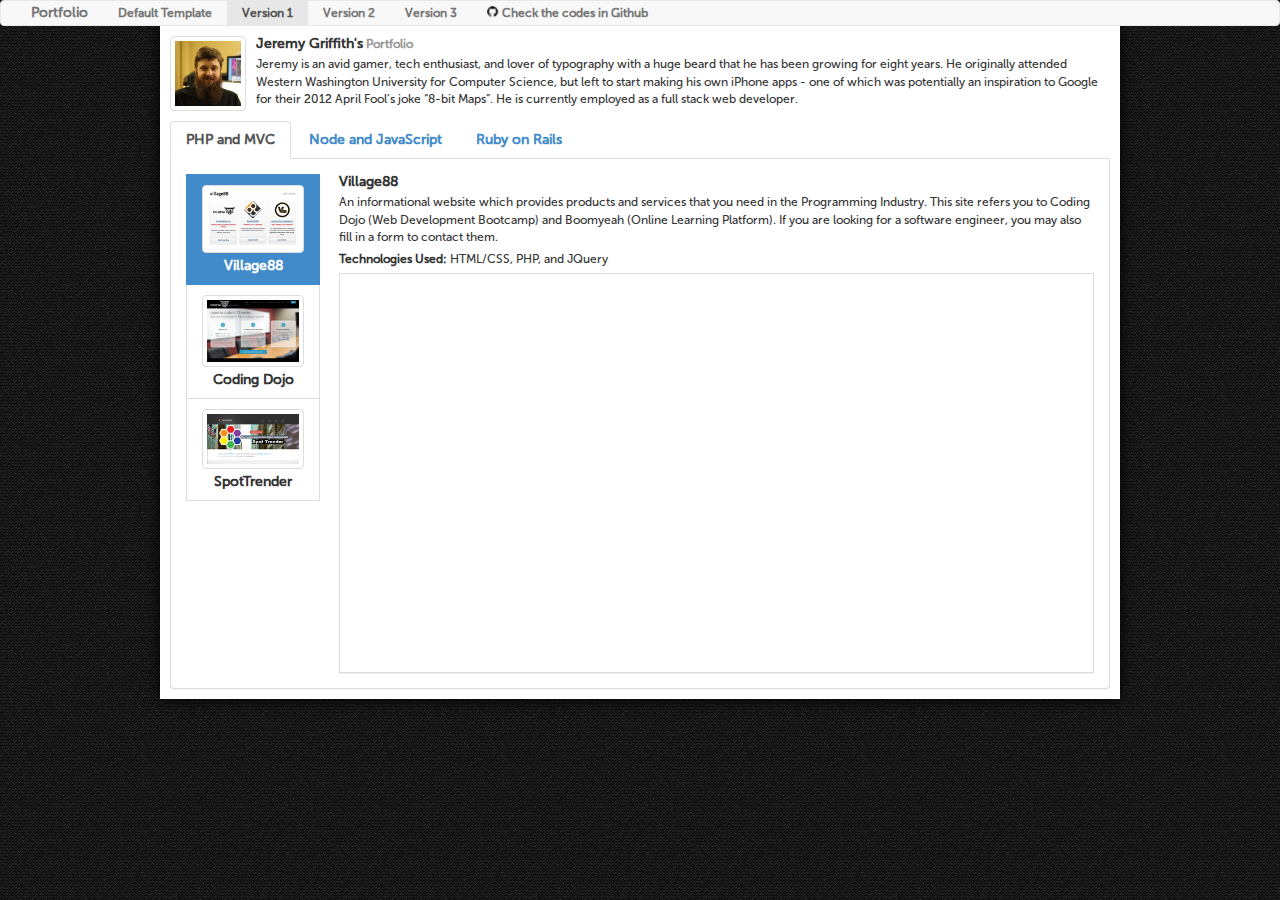
<file: templates/index_iteration_1.html>
<!doctype html>
<html lang="en">
<head>
	<meta charset="UTF-8">
	<title>Portfolio</title>
	<link rel="stylesheet" href="static/css/bootstrap.css">
	<link rel="stylesheet" href="static/css/common.css">
	<link rel="stylesheet" href="static/css/common_iteration_1.css">
	<script src="static/js/jquery-1.11.0.min.js"></script>
	<script src="static/js/bootstrap.js"></script>
	<script src="static/js/portfolio.js"></script>
</head>
<body>
	<nav class="navbar navbar-default" role="navigation">
		<div class="container-fluid">
			<div class="navbar-header">
				<a class="navbar-brand" href="/portfolio">Portfolio</a>
			</div>

			<ul class="nav navbar-nav">
				<li><a href="/portfolio/index_default.html">Default Template</a></li>
				<li class="active"><a href="/portfolio/index_iteration_1.html">Version 1</a></li>
				<li><a href="/portfolio/index_iteration_2.html">Version 2</a></li>
				<li><a href="/portfolio/index_iteration_3.html">Version 3</a></li>
				<li>
					<a href="https://github.com/ashrock/portfolio_templates" target="_blank">
						<span class="git-icon"></span>&nbsp;Check the codes in Github
					</a>
				</li>
			</ul>
		</div>
	</nav>
	
	<div id="wrapper" class="container">
		<div id="student_description">
			<div class="media-group">
				<div class="media">
					<img src="static/img/default_profile.jpg" alt="" class="img-responsive img-thumbnail media-object pull-left">
					<div class="media-body">
						<h1 class="media-heading">Jeremy Griffith's<small> Portfolio</small></h1>
						<p>Jeremy is an avid gamer, tech enthusiast, and lover of typography with a huge beard that he has been growing for eight years. He originally attended Western Washington University for Computer Science, but left to start making his own iPhone apps - one of which was potentially an inspiration to Google for their 2012 April Fool’s joke “8-bit Maps”. He is currently employed as a full stack web developer.</p>
					</div>
				</div>
			</div>
		</div>
		<div id="portfolio_content">
			<ul id="skill_set_list" class="nav nav-tabs">
				<li class="active"><a href="#php_mvc" data-toggle="tab">PHP and MVC</a></li>
				<li><a href="#node_javascript" data-toggle="tab">Node and JavaScript</a></li>
				<li><a href="#ruby_rails" data-toggle="tab">Ruby on Rails</a></li>
			</ul>

			<div id="portfolio_body" class="tab-content panel panel-default">
				<div class="panel-body tab-pane active" id="php_mvc">
					<div class="project_list list-group">
						<a href="http://village88.com" class="project_link list-group-item" data-description="An informational website which provides products and services that you need in the Programming Industry. This site refers you to Coding Dojo (Web Development Bootcamp) and Boomyeah (Online Learning Platform). If you are looking for a software engineer, you may also fill in a form to contact them." data-title="Village88" data-technologies="HTML/CSS, PHP, and JQuery">
							<img src="static/img/village88.png" class="center-block img-thumbnail">
							<div class="clearfix"></div>
							<h5 class="list-group-item-heading text-center">Village88</h5>
						</a>
						<a href="http://codingdojo.com" class="project_link list-group-item" data-description="Is a website that provides information about Coding Dojo’s 12-week web development bootcamp. People can apply to learn how to code through the website. Everyone, with or without any coding experience, is invited to join in. Bootcamps are held in two branches in United States: California and Seattle." data-title="Coding Dojo" data-technologies="HTML/CSS, Codeigniter, PHP, JQuery, and Stripe and Paypal for payments.">
							<img src="static/img/codingdojo.png" class="center-block img-thumbnail">
							<div class="clearfix"></div>
							<h5 class="list-group-item-heading text-center">Coding Dojo</h5>
						</a>
						<a href="http://spottrender.com" class="project_link list-group-item" data-description="Improve sales and brand loyalty by A/B testing your video spots with Spot Trender website. This is mainly designed for advertisers to test how much attention they can get from their viewers." data-title="SpotTrender" data-technologies="HTML/CSS, Codeigniter, PHP, JQuery, Highcharts API, and Stripe for payments.">
							<img src="static/img/spottrender.png" class="center-block img-thumbnail">
							<div class="clearfix"></div>
							<h5 class="list-group-item-heading text-center">SpotTrender</h5>
						</a>
					</div>
					<div class="preview_pane_container">
						<h4></h4>
						<p class="project_description"></p>
						<p class="technologies_used"></p>
						<div class="panel panel-default">
							<div class="panel-body">
								<div class="preview_pane"></div>
							</div>
						</div>
					</div>
					<div class="clearfix"></div>
				</div>
				<div class="panel-body tab-pane" id="node_javascript">
					<div class="project_list list-group">
						<a href="https://help.codingdojo.com" class="project_link list-group-item" data-description="This is an application designed especially for Coding Dojo students where they can get real-time, remote assistance. This application is powered with video call, chat and screen share feature." data-title="Help Application" data-technologies="HTML/CSS, NodeJS, Express.io, Javascripts, and JQuery.">
							<img src="static/img/help.png" class="center-block img-thumbnail">
							<div class="clearfix"></div>
							<h5 class="list-group-item-heading text-center">Help App</h5>
						</a>
						<a href="http://node.codingdojo.com" class="project_link list-group-item" data-description="This is a simple application powered by Node.js to teach Coding Dojo bootcamp students how broadcasting works. This helps them understand the flow of functions and how do they work real time." data-title="Node Demonstration App" data-technologies="HTML/CSS, NodeJS, Express.io, Javascripts, and Jquery.">
							<img src="static/img/node.png" class="center-block img-thumbnail">
							<div class="clearfix"></div>
							<h5 class="list-group-item-heading text-center">Node Demonstration App</h5>
						</a>
						<a href="http://algorithm.codingdojo.com" class="project_link list-group-item" data-description="This is an application used by Coding Dojo bootcamp students to practice solving programs. This is specially designed to help students enhance their coding and analytical skills." data-title="Algorithm Application" data-technologies="HTML/CSS, Javascripts, and Jquery.">
							<img src="static/img/algorithm.png" class="center-block img-thumbnail">
							<div class="clearfix"></div>
							<h5 class="list-group-item-heading text-center">Algorithm Application</h5>
						</a>
					</div>
					
					<div class="preview_pane_container">
						<h4></h4>
						<p class="project_description"></p>
						<p class="technologies_used"></p>
						<div class="panel panel-default">
							<div class="panel-body">
								<div class="preview_pane"></div>
							</div>
						</div>
					</div>
					<div class="clearfix"></div>
				</div>

				<div class="panel-body tab-pane" id="ruby_rails">
					<div class="project_list list-group">
						<a href="http://codingdojo.herokuapp.com" class="project_link list-group-item" data-description="This is a site where Coding Dojo bootcamp students interact and advertise their skills to the recruiters. The students can post their resumes and portfolios on this site." data-title="Recruiters' Library App" data-technologies="HTML/CSS, Ruby on Rails, Javascripts, and Jquery.">
							<img src="static/img/recruiters.png" class="center-block img-thumbnail">
							<div class="clearfix"></div>
							<h5 class="list-group-item-heading text-center">Recruiters' Library App</h5>
						</a>
					</div>
					<div class="preview_pane_container">
						<h4></h4>
						<p class="project_description"></p>
						<p class="technologies_used"></p>
						<div class="panel panel-default">
							<div class="panel-body">
								<div class="preview_pane"></div>
							</div>
						</div>
					</div>
					<div class="clearfix"></div>
				</div>
			</div>
		</div>
	</div>
</body>
</html>
</file>
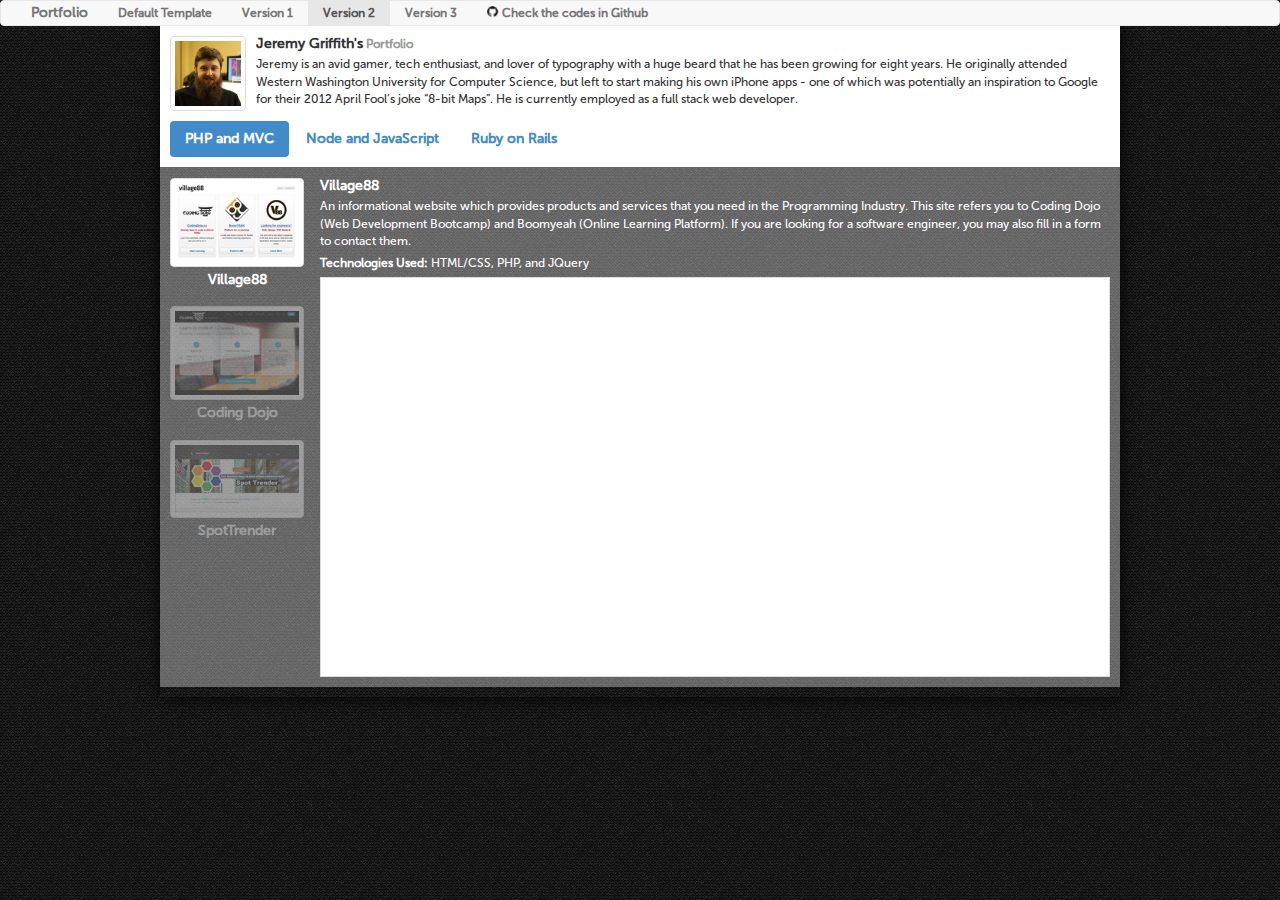
<file: templates/index_iteration_2.html>
<!doctype html>
<html lang="en">
<head>
	<meta charset="UTF-8">
	<title>Portfolio</title>
	<script src="static/js/jquery-1.11.0.min.js"></script>
	<script src="static/js/bootstrap.js"></script>
	<script src="static/js/portfolio.js"></script>
	<link rel="stylesheet" href="static/css/bootstrap.css">
	<link rel="stylesheet" href="static/css/common_iteration_2.css">
	<link rel="stylesheet" href="static/css/common.css">
</head>
<body>
	<nav class="navbar navbar-default" role="navigation">
		<div class="container-fluid">
			<div class="navbar-header">
				<a class="navbar-brand" href="/portfolio">Portfolio</a>
			</div>

			<ul class="nav navbar-nav">
				<li><a href="/portfolio/index_default.html">Default Template</a></li>
				<li><a href="/portfolio/index_iteration_1.html">Version 1</a></li>
				<li class="active"><a href="/portfolio/index_iteration_2.html">Version 2</a></li>
				<li><a href="/portfolio/index_iteration_3.html">Version 3</a></li>
				<li>
					<a href="https://github.com/ashrock/portfolio_templates" target="_blank">
						<span class="git-icon"></span>&nbsp;Check the codes in Github
					</a>
				</li>
			</ul>
		</div>
	</nav>
	
	<div id="wrapper" class="container">
		<div id="student_description">
			<div class="media-group">
				<div class="media">
					<img src="static/img/default_profile.jpg" alt="" class="img-responsive img-thumbnail media-object pull-left">
					<div class="media-body">
						<h1 class="media-heading">Jeremy Griffith's<small> Portfolio</small></h1>
						<p>Jeremy is an avid gamer, tech enthusiast, and lover of typography with a huge beard that he has been growing for eight years. He originally attended Western Washington University for Computer Science, but left to start making his own iPhone apps - one of which was potentially an inspiration to Google for their 2012 April Fool’s joke “8-bit Maps”. He is currently employed as a full stack web developer.</p>
					</div>
				</div>
			</div>
			<ul id="skill_set_list" class="nav nav-pills">
				<li class="active"><a href="#php_mvc" data-toggle="tab">PHP and MVC</a></li>
				<li><a href="#node_javascript" data-toggle="tab">Node and JavaScript</a></li>
				<li><a href="#ruby_rails" data-toggle="tab">Ruby on Rails</a></li>
			</ul>
		</div>
		<div id="portfolio_content">
			<div id="portfolio_body" class="tab-content">
				<div class="panel-body tab-pane active" id="php_mvc">
					<div class="project_list list-group">
						<a href="http://village88.com" class="project_link list-group-item" data-description="An informational website which provides products and services that you need in the Programming Industry. This site refers you to Coding Dojo (Web Development Bootcamp) and Boomyeah (Online Learning Platform). If you are looking for a software engineer, you may also fill in a form to contact them." data-title="Village88" data-technologies="HTML/CSS, PHP, and JQuery">
							<img src="static/img/village88.png" class="center-block img-thumbnail">
							<div class="clearfix"></div>
							<h5 class="list-group-item-heading text-center">Village88</h5>
						</a>
						<a href="http://codingdojo.com" class="project_link list-group-item" data-description="Is a website that provides information about Coding Dojo’s 12-week web development bootcamp. People can apply to learn how to code through the website. Everyone, with or without any coding experience, is invited to join in. Bootcamps are held in two branches in United States: California and Seattle." data-title="Coding Dojo" data-technologies="HTML/CSS, Codeigniter, PHP, JQuery, and Stripe and Paypal for payments.">
							<img src="static/img/codingdojo.png" class="center-block img-thumbnail">
							<div class="clearfix"></div>
							<h5 class="list-group-item-heading text-center">Coding Dojo</h5>
						</a>
						<a href="http://spottrender.com" class="project_link list-group-item" data-description="Improve sales and brand loyalty by A/B testing your video spots with Spot Trender website. This is mainly designed for advertisers to test how much attention they can get from their viewers." data-title="SpotTrender" data-technologies="HTML/CSS, Codeigniter, PHP, JQuery, Highcharts API, and Stripe for payments.">
							<img src="static/img/spottrender.png" class="center-block img-thumbnail">
							<div class="clearfix"></div>
							<h5 class="list-group-item-heading text-center">SpotTrender</h5>
						</a>
					</div>
					<div class="preview_pane_container">
						<h4></h4>
						<p class="project_description"></p>
						<p class="technologies_used"></p>
						<div class="panel panel-default">
							<div class="panel-body">
								<div class="preview_pane"></div>
							</div>
						</div>
					</div>
					<div class="clearfix"></div>
				</div>
				<div class="panel-body tab-pane" id="node_javascript">
					<div class="project_list list-group">
						<a href="https://help.codingdojo.com" class="project_link list-group-item" data-description="This is an application designed especially for Coding Dojo students where they can get real-time, remote assistance. This application is powered with video call, chat and screen share feature." data-title="Help Application" data-technologies="HTML/CSS, NodeJS, Express.io, Javascripts, and JQuery.">
							<img src="static/img/help.png" class="center-block img-thumbnail">
							<div class="clearfix"></div>
							<h5 class="list-group-item-heading text-center">Help App</h5>
						</a>
						<a href="http://node.codingdojo.com" class="project_link list-group-item" data-description="This is a simple application powered by Node.js to teach Coding Dojo bootcamp students how broadcasting works. This helps them understand the flow of functions and how do they work real time." data-title="Node Demonstration App" data-technologies="HTML/CSS, NodeJS, Express.io, Javascripts, and Jquery.">
							<img src="static/img/node.png" class="center-block img-thumbnail">
							<div class="clearfix"></div>
							<h5 class="list-group-item-heading text-center">Node Demonstration App</h5>
						</a>
						<a href="http://algorithm.codingdojo.com" class="project_link list-group-item" data-description="This is an application used by Coding Dojo bootcamp students to practice solving programs. This is specially designed to help students enhance their coding and analytical skills." data-title="Algorithm Application" data-technologies="HTML/CSS, Javascripts, and Jquery.">
							<img src="static/img/algorithm.png" class="center-block img-thumbnail">
							<div class="clearfix"></div>
							<h5 class="list-group-item-heading text-center">Algorithm Application</h5>
						</a>
					</div>
					
					<div class="preview_pane_container">
						<h4></h4>
						<p class="project_description"></p>
						<p class="technologies_used"></p>
						<div class="panel panel-default">
							<div class="panel-body">
								<div class="preview_pane"></div>
							</div>
						</div>
					</div>
					<div class="clearfix"></div>
				</div>

				<div class="panel-body tab-pane" id="ruby_rails">
					<div class="project_list list-group">
						<a href="http://codingdojo.herokuapp.com" class="project_link list-group-item" data-description="This is a site where Coding Dojo bootcamp students interact and advertise their skills to the recruiters. The students can post their resumes and portfolios on this site." data-title="Recruiters' Library App" data-technologies="HTML/CSS, Ruby on Rails, Javascripts, and Jquery.">
							<img src="static/img/recruiters.png" class="center-block img-thumbnail">
							<div class="clearfix"></div>
							<h5 class="list-group-item-heading text-center">Recruiters' Library App</h5>
						</a>
					</div>
					<div class="preview_pane_container">
						<h4></h4>
						<p class="project_description"></p>
						<p class="technologies_used"></p>
						<div class="panel panel-default">
							<div class="panel-body">
								<div class="preview_pane"></div>
							</div>
						</div>
					</div>
					<div class="clearfix"></div>
				</div>
			</div>
		</div>
	</div>
</body>
</html>
</file>
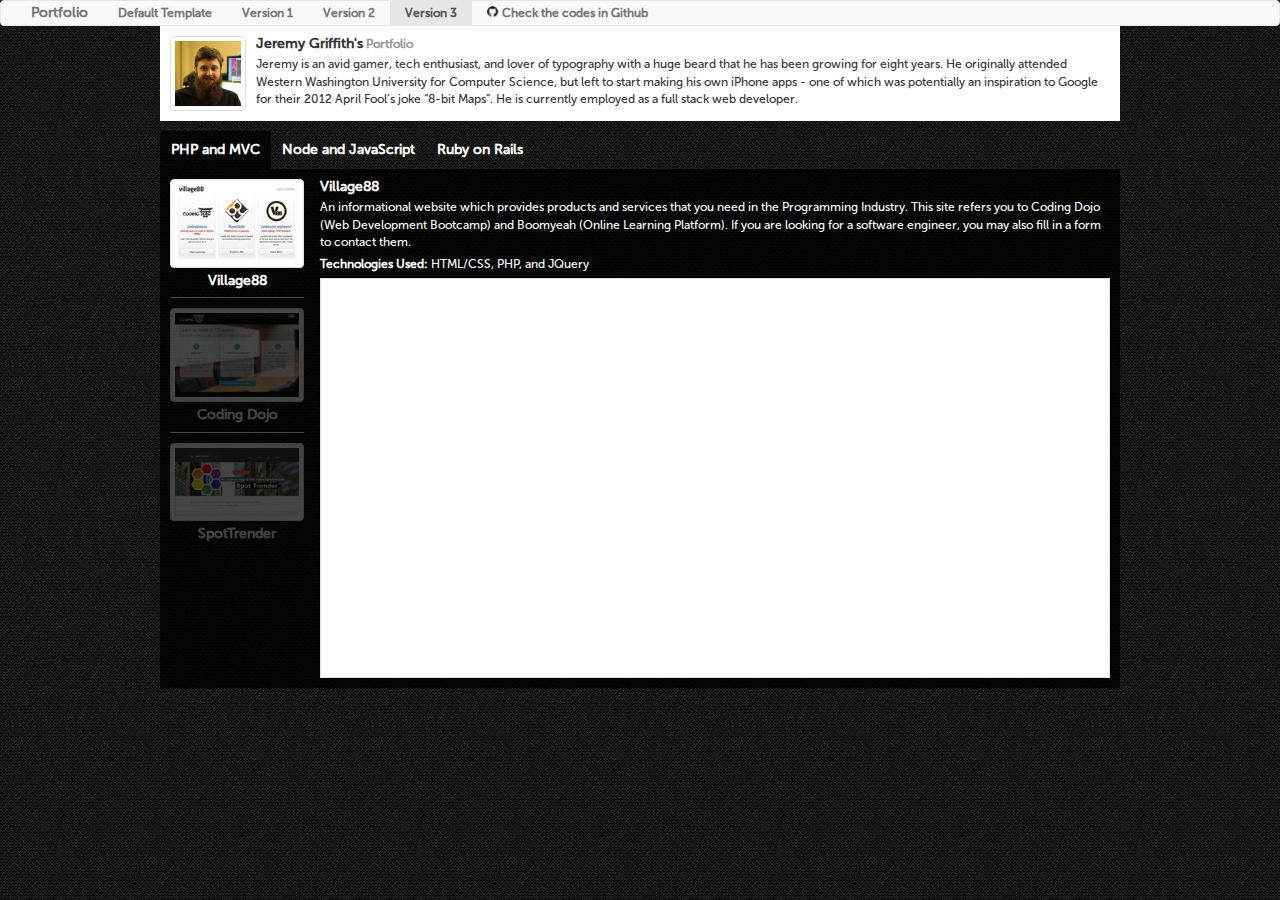
<file: templates/index_iteration_3.html>
<!doctype html>
<html lang="en">
<head>
	<meta charset="UTF-8">
	<title>Portfolio</title>
	<link rel="stylesheet" href="static/css/bootstrap.css">
	<link rel="stylesheet" href="static/css/common_iteration_3.css">
	<link rel="stylesheet" href="static/css/common.css">
	<script src="static/js/jquery-1.11.0.min.js"></script>
	<script src="static/js/bootstrap.js"></script>
	<script src="static/js/portfolio.js"></script>
</head>
<body>
	<nav class="navbar navbar-default" role="navigation">
		<div class="container-fluid">
			<div class="navbar-header">
				<a class="navbar-brand" href="/portfolio">Portfolio</a>
			</div>

			<ul class="nav navbar-nav">
				<li><a href="/portfolio/index_default.html">Default Template</a></li>
				<li><a href="/portfolio/index_iteration_1.html">Version 1</a></li>
				<li><a href="/portfolio/index_iteration_2.html">Version 2</a></li>
				<li class="active"><a href="/portfolio/index_iteration_3.html">Version 3</a></li>
				<li>
					<a href="https://github.com/ashrock/portfolio_templates" target="_blank">
						<span class="git-icon"></span>&nbsp;Check the codes in Github
					</a>
				</li>
			</ul>
		</div>
	</nav>
	
	<div id="wrapper" class="container">
		<div id="student_description">
			<div class="media-group">
				<div class="media">
					<img src="static/img/default_profile.jpg" alt="" class="img-responsive img-thumbnail media-object pull-left">
					<div class="media-body">
						<h1 class="media-heading">Jeremy Griffith's<small> Portfolio</small></h1>
						<p>Jeremy is an avid gamer, tech enthusiast, and lover of typography with a huge beard that he has been growing for eight years. He originally attended Western Washington University for Computer Science, but left to start making his own iPhone apps - one of which was potentially an inspiration to Google for their 2012 April Fool’s joke “8-bit Maps”. He is currently employed as a full stack web developer.</p>
					</div>
				</div>
			</div>
		</div>
		<ul id="skill_set_list" class="nav nav-tabs">
			<li class="active"><a href="#php_mvc" data-toggle="tab">PHP and MVC</a></li>
			<li><a href="#node_javascript" data-toggle="tab">Node and JavaScript</a></li>
				<li><a href="#ruby_rails" data-toggle="tab">Ruby on Rails</a></li>
		</ul>
		<div id="portfolio_content">
			<div id="portfolio_body" class="tab-content">
				<div class="panel-body tab-pane active" id="php_mvc">
					<div class="project_list list-group">
						<a href="http://village88.com" class="project_link list-group-item" data-description="An informational website which provides products and services that you need in the Programming Industry. This site refers you to Coding Dojo (Web Development Bootcamp) and Boomyeah (Online Learning Platform). If you are looking for a software engineer, you may also fill in a form to contact them." data-title="Village88" data-technologies="HTML/CSS, PHP, and JQuery">
							<img src="static/img/village88.png" class="center-block img-thumbnail">
							<div class="clearfix"></div>
							<h5 class="list-group-item-heading text-center">Village88</h5>
						</a>
						<a href="http://codingdojo.com" class="project_link list-group-item" data-description="Is a website that provides information about Coding Dojo’s 12-week web development bootcamp. People can apply to learn how to code through the website. Everyone, with or without any coding experience, is invited to join in. Bootcamps are held in two branches in United States: California and Seattle." data-title="Coding Dojo" data-technologies="HTML/CSS, Codeigniter, PHP, JQuery, and Stripe and Paypal for payments.">
							<img src="static/img/codingdojo.png" class="center-block img-thumbnail">
							<div class="clearfix"></div>
							<h5 class="list-group-item-heading text-center">Coding Dojo</h5>
						</a>
						<a href="http://spottrender.com" class="project_link list-group-item" data-description="Improve sales and brand loyalty by A/B testing your video spots with Spot Trender website. This is mainly designed for advertisers to test how much attention they can get from their viewers." data-title="SpotTrender" data-technologies="HTML/CSS, Codeigniter, PHP, JQuery, Highcharts API, and Stripe for payments.">
							<img src="static/img/spottrender.png" class="center-block img-thumbnail">
							<div class="clearfix"></div>
							<h5 class="list-group-item-heading text-center">SpotTrender</h5>
						</a>
					</div>
					<div class="preview_pane_container">
						<h4></h4>
						<p class="project_description"></p>
						<p class="technologies_used"></p>
						<div class="panel panel-default">
							<div class="panel-body">
								<div class="preview_pane"></div>
							</div>
						</div>
					</div>
					<div class="clearfix"></div>
				</div>
				<div class="panel-body tab-pane" id="node_javascript">
					<div class="project_list list-group">
						<a href="https://help.codingdojo.com" class="project_link list-group-item" data-description="This is an application designed especially for Coding Dojo students where they can get real-time, remote assistance. This application is powered with video call, chat and screen share feature." data-title="Help Application" data-technologies="HTML/CSS, NodeJS, Express.io, Javascripts, and JQuery.">
							<img src="static/img/help.png" class="center-block img-thumbnail">
							<div class="clearfix"></div>
							<h5 class="list-group-item-heading text-center">Help App</h5>
						</a>
						<a href="http://node.codingdojo.com" class="project_link list-group-item" data-description="This is a simple application powered by Node.js to teach Coding Dojo bootcamp students how broadcasting works. This helps them understand the flow of functions and how do they work real time." data-title="Node Demonstration App" data-technologies="HTML/CSS, NodeJS, Express.io, Javascripts, and Jquery.">
							<img src="static/img/node.png" class="center-block img-thumbnail">
							<div class="clearfix"></div>
							<h5 class="list-group-item-heading text-center">Node Demonstration App</h5>
						</a>
						<a href="http://algorithm.codingdojo.com" class="project_link list-group-item" data-description="This is an application used by Coding Dojo bootcamp students to practice solving programs. This is specially designed to help students enhance their coding and analytical skills." data-title="Algorithm Application" data-technologies="HTML/CSS, Javascripts, and Jquery.">
							<img src="static/img/algorithm.png" class="center-block img-thumbnail">
							<div class="clearfix"></div>
							<h5 class="list-group-item-heading text-center">Algorithm Application</h5>
						</a>
					</div>
					
					<div class="preview_pane_container">
						<h4></h4>
						<p class="project_description"></p>
						<p class="technologies_used"></p>
						<div class="panel panel-default">
							<div class="panel-body">
								<div class="preview_pane"></div>
							</div>
						</div>
					</div>
					<div class="clearfix"></div>
				</div>

				<div class="panel-body tab-pane" id="ruby_rails">
					<div class="project_list list-group">
						<a href="http://codingdojo.herokuapp.com" class="project_link list-group-item" data-description="This is a site where Coding Dojo bootcamp students interact and advertise their skills to the recruiters. The students can post their resumes and portfolios on this site." data-title="Recruiters' Library App" data-technologies="HTML/CSS, Ruby on Rails, Javascripts, and Jquery.">
							<img src="static/img/recruiters.png" class="center-block img-thumbnail">
							<div class="clearfix"></div>
							<h5 class="list-group-item-heading text-center">Recruiters' Library App</h5>
						</a>
					</div>
					<div class="preview_pane_container">
						<h4></h4>
						<p class="project_description"></p>
						<p class="technologies_used"></p>
						<div class="panel panel-default">
							<div class="panel-body">
								<div class="preview_pane"></div>
							</div>
						</div>
					</div>
					<div class="clearfix"></div>
				</div>
			</div>
		</div>
	</div>
</body>
</html>
</file>
<file: copyformain/static/css/common.css>
@font-face {
       font-family: museo;
       src: url('../fonts/museo_sans_500.otf');
}

* {
    font-family: museo !important;
}
body{
    font-size: 14px;
}
.navbar{
	min-height: 20px;
    margin-bottom: 0px;
	padding: 0px 15px;
}
.navbar-brand {
    font-size: 14px;
    font-weight: bold;
    height: 16px;
    line-height: 14px;
    padding: 5px 15px;
}
.navbar-nav > li > a {
    font-size: 12px;
    font-weight: bold;
    line-height: 14px;
    padding-bottom: 5px;
    padding-top: 5px;
}
#student_description p{
    font-size: 12px;
    margin-bottom: 0px;
}
#student_description img.img-thumbnail{
    height: 75px;
}
#student_description h1{
    font-size: 24px;
}
#student_description h1,
#portfolio_content h4{
    font-size: 14px;
    font-weight: bold;
}
#student_description h1 small{
    font-size: 12px;
    font-weight: bold;
}
#portfolio_content{
    margin-bottom: 10px
}
#portfolio_content h5{
    margin-bottom: 10px
}
#portfolio_content p{
    font-size: 12px;
	margin-bottom: 5px
}
#portfolio_tab li a{
    font-weight: bold;
    padding: 5px 15px;
}
#portfolio_tab .nav-tabs > li{
    margin-bottom: -2px !important;
}
#portfolio_body h4{
    margin: 0px 0px 5px;
}
.text-bold{
    font-weight: bold;
}
.git-icon{
    background: url('../img/github.png');
    display: inline-block;
    height: 11px;
    width: 12px;
}
</file>
<file: copyformain/static/css/common_iteration_1.css>
body{
	background: url('../img/binding_dark.png');
}
.container{
	background: #fff;
	padding: 0px 10px 10px;
	width: 960px !important;
	
	-webkit-box-shadow:  0 0 15px #000;
	-moz-box-shadow:  0 0 15px #000;
	box-shadow:  0 0 15px #000;
}
#student_description{
	padding-top: 10px;
	margin-bottom:10px;
}
#skill_set_list{
	font-weight: bold;
}
#skill_set_list li a{
	padding: 8px 15px;
}
#portfolio_content{
	margin-bottom: 0px !important;
}
#portfolio_content #portfolio_body{
	border-top-left-radius: 0px;
	border-top-right-radius: 0px;
	border-top: 0px;
	margin-bottom: 0px;
	padding-bottom: 0px;
}
#portfolio_content #portfolio_body .project_list{
	border-radius: none !important;
	float: left;
	margin-bottom: 0px;
	max-height: 452px;
	overflow-x: hidden;
	overflow-y: hidden;
	width: 139px;
}
#portfolio_content #portfolio_body .project_list:hover{
	overflow-y: auto;
}
#portfolio_content #portfolio_body .project_link{
	
	width: 134px;
}
#portfolio_content #portfolio_body .project_link:first-child,
#portfolio_content #portfolio_body .project_link:last-child{
	border-radius: 0px !important;
}
#portfolio_content #portfolio_body .project_link h5{
	font-weight: bold;
	margin: 5px 0px 0px 0px !important;
}
#portfolio_content #portfolio_body .preview_pane_container{
	float: right;
	padding: 0px;
	width: 755px;
}
#portfolio_content #portfolio_body .preview_pane_container .panel{
	border-radius: 0px !important;
	height: 400px;
	margin-bottom: 0px;
}
#portfolio_content #portfolio_body .preview_pane_container .panel-body{
	padding: 0px;
}
#portfolio_content #portfolio_body .info_link_block{
	margin-bottom: 10px;
}

/*copy for resume panel*/

#portfolio_content #portfolio_body .preview_resume_container{
	float: right;
	padding: 0px;
	width: 755px;
}
#portfolio_content #portfolio_body .preview_resume_container .panel{
	border-radius: 0px !important;
	height: 400px;
	margin-bottom: 0px;
}
#portfolio_content #portfolio_body .preview_resume_container .panel-body{
	padding: 0px;
}

#resume{
	width: 1000px;
}

#resume_linkbox{
	width: 2px;
}
</file>
<file: templates/static/css/common.css>
@font-face {
       font-family: museo;
       src: url('../fonts/museo_sans_500.otf');
}

* {
    font-family: museo !important;
}
body{
    font-size: 14px;
}
.navbar{
	min-height: 20px;
    margin-bottom: 0px;
	padding: 0px 15px;
}
.navbar-brand {
    font-size: 14px;
    font-weight: bold;
    height: 16px;
    line-height: 14px;
    padding: 5px 15px;
}
.navbar-nav > li > a {
    font-size: 12px;
    font-weight: bold;
    line-height: 14px;
    padding-bottom: 5px;
    padding-top: 5px;
}
#student_description p{
    font-size: 12px;
    margin-bottom: 0px;
}
#student_description img.img-thumbnail{
    height: 75px;
}
#student_description h1{
    font-size: 24px;
}
#student_description h1,
#portfolio_content h4{
    font-size: 14px;
    font-weight: bold;
}
#student_description h1 small{
    font-size: 12px;
    font-weight: bold;
}
#portfolio_content{
    margin-bottom: 10px
}
#portfolio_content h5{
    margin-bottom: 10px
}
#portfolio_content p{
    font-size: 12px;
	margin-bottom: 5px
}
#portfolio_tab li a{
    font-weight: bold;
    padding: 5px 15px;
}
#portfolio_tab .nav-tabs > li{
    margin-bottom: -2px !important;
}
#portfolio_body h4{
    margin: 0px 0px 5px;
}
.text-bold{
    font-weight: bold;
}
.git-icon{
    background: url('../img/github.png');
    display: inline-block;
    height: 11px;
    width: 12px;
}
</file>
<file: templates/static/css/common_default.css>
.container{
	width: 960px !important;
}
#student_description{
	padding-top: 10px;
	margin-bottom:10px;
}
#portfolio_content #portfolio_body{
	border-top-left-radius: 0px;
	border-top-right-radius: 0px;
	border-top: 0px;
	margin-bottom: 0px;
	padding-bottom: 0px;
}
#portfolio_content #portfolio_body .project_list{
	border-radius: none !important;
	float: left;
	margin-bottom: 0px;
	max-height: 452px;
	overflow-x: hidden;
	overflow-y: auto;
	width: 139px;
}
#portfolio_content #portfolio_body .project_link{
	border: none;
	max-width: 121px;
}
#portfolio_content #portfolio_body .project_link:first-child,
#portfolio_content #portfolio_body .project_link:last-child{
	border-radius: 0px !important;
}
#portfolio_content #portfolio_body .project_link h5{
	font-weight: bold;
	margin: 5px 0px 0px 0px !important;
}
#portfolio_content #portfolio_body .preview_pane_container{
	float: right;
	padding: 0px;
	width: 746px;
}
#portfolio_content #portfolio_body .preview_pane_container .panel{
	border-radius: 0px !important;
	height: 400px;
	margin-bottom: 0px;
}
#portfolio_content #portfolio_body .preview_pane_container .panel-body{
	padding: 0px;
}
</file>
<file: templates/static/css/common_iteration_1.css>
body{
	background: url('../img/binding_dark.png');
}
.container{
	background: #fff;
	padding: 0px 10px 10px;
	width: 960px !important;
	
	-webkit-box-shadow:  0 0 15px #000;
	-moz-box-shadow:  0 0 15px #000;
	box-shadow:  0 0 15px #000;
}
#student_description{
	padding-top: 10px;
	margin-bottom:10px;
}
#skill_set_list{
	font-weight: bold;
}
#skill_set_list li a{
	padding: 8px 15px;
}
#portfolio_content{
	margin-bottom: 0px !important;
}
#portfolio_content #portfolio_body{
	border-top-left-radius: 0px;
	border-top-right-radius: 0px;
	border-top: 0px;
	margin-bottom: 0px;
	padding-bottom: 0px;
}
#portfolio_content #portfolio_body .project_list{
	border-radius: none !important;
	float: left;
	margin-bottom: 0px;
	max-height: 452px;
	overflow-x: hidden;
	overflow-y: hidden;
	width: 139px;
}
#portfolio_content #portfolio_body .project_list:hover{
	overflow-y: auto;
}
#portfolio_content #portfolio_body .project_link{
	
	width: 134px;
}
#portfolio_content #portfolio_body .project_link:first-child,
#portfolio_content #portfolio_body .project_link:last-child{
	border-radius: 0px !important;
}
#portfolio_content #portfolio_body .project_link h5{
	font-weight: bold;
	margin: 5px 0px 0px 0px !important;
}
#portfolio_content #portfolio_body .preview_pane_container{
	float: right;
	padding: 0px;
	width: 755px;
}
#portfolio_content #portfolio_body .preview_pane_container .panel{
	border-radius: 0px !important;
	height: 400px;
	margin-bottom: 0px;
}
#portfolio_content #portfolio_body .preview_pane_container .panel-body{
	padding: 0px;
}
#portfolio_content #portfolio_body .info_link_block{
	margin-bottom: 10px;
}
</file>
<file: templates/static/css/common_iteration_2.css>
body{
	background: url('../img/binding_dark.png');
}
.container{
	padding: 0px;
	width: 960px !important;
	-webkit-box-shadow:  0 0 15px #000;
	-moz-box-shadow:  0 0 15px #000;
	box-shadow:  0 0 15px #000;
}
#student_description{
	background: #fff;
	padding: 10px;
}
#skill_set_list{
	font-weight: bold;
	margin-top: 10px;
}

#skill_set_list li a{
	padding: 8px 15px;
}
#portfolio_content
{
	background: rgba(256,256,256,0.35);
	border-top: 1px solid #666;
}
#portfolio_content #portfolio_body{
	border-top-left-radius: 0px;
	border-top-right-radius: 0px;
	border-top: 0px;
	margin-bottom: 0px;
	padding: 10px;
}
#portfolio_content #portfolio_body .project_list{
	border-radius: none !important;
	float: left;
	margin-bottom: 0px;
	max-height: 452px;
	overflow-x: hidden;
	overflow-y: hidden;
	width: 139px;
}
#portfolio_content #portfolio_body .project_list:hover{
	overflow-y: auto;
}
#portfolio_content #portfolio_body .project_link{
	background: transparent !important;
	border: none;
	color: #fff;
	opacity: 0.35;
	padding: 10px 0px;
	width: 134px;
}
#portfolio_content #portfolio_body .project_link h5{
	color: #fff;
}
#portfolio_content #portfolio_body .project_link.active{
	opacity: 1;
}
#portfolio_content #portfolio_body .project_link:first-child{
	padding-top: 0px;
}
#portfolio_content #portfolio_body .project_link:last-child{
	padding-bottom: 0px;
}
#portfolio_content #portfolio_body .project_link:first-child,
#portfolio_content #portfolio_body .project_link:last-child{
	border-radius: 0px !important;
}
#portfolio_content #portfolio_body .project_link h5{
	font-weight: bold;
	margin: 5px 0px 0px 0px !important;
}
#portfolio_content #portfolio_body .preview_pane_container{
	color: #fff;
	float: right;
	padding: 0px;
	width: 790px;
}
#portfolio_content #portfolio_body .preview_pane_container a{
	color: #fff !important;
}
#portfolio_content #portfolio_body .preview_pane_container .panel{
	border-radius: 0px !important;
	height: 400px;
	margin-bottom: 0px;
}
#portfolio_content #portfolio_body .preview_pane_container .panel-body{
	padding: 0px;
}
#portfolio_content #portfolio_body .info_link_block{
	margin-bottom: 10px;
}

#portfolio_content .panel-body{
	padding: 0px !important;
}
</file>
<file: templates/static/css/common_iteration_3.css>
body{
	background: url('../img/binding_dark.png');
}
.container{
	padding: 0px;
	width: 960px !important;
	
}
#student_description{
	background: #fff;
	padding: 10px;
}
#skill_set_list{
	font-weight: bold;
	margin-top: 10px;
	border-bottom: 0px;
}
#skill_set_list li a{
	color: #fff;
	margin: 0px;
	padding: 8px 10px;
}
#skill_set_list li.active a, #skill_set_list li:hover a{
	background: rgba(0,0,0, 0.75);
	border-color: transparent;
}
#skill_set_list li{
	margin-bottom: 0px;
}
#portfolio_content{
	background: rgba(0,0,0,0.75);
}
#portfolio_content #portfolio_body{
	border-top-left-radius: 0px;
	border-top-right-radius: 0px;
	border-top: 0px;
	margin-bottom: 0px;
	padding: 0px 10px;
}
#portfolio_content #portfolio_body .project_list{
	border-radius: none !important;
	float: left;
	margin-bottom: 0px;
	height: 515px;
	overflow-x: hidden;
	overflow-y: hidden;
	width: 139px;
}
#portfolio_content #portfolio_body .project_list:hover{
	overflow-y: auto;
}
#portfolio_content #portfolio_body .project_link{
	background: transparent !important;
	border: none;
	border-top: 1px solid #fff;
	color: #fff;
	opacity: 0.25;
	padding: 10px 0px;
	width: 134px;
}
#portfolio_content #portfolio_body .project_link h5{
	color: #fff;
}
#portfolio_content #portfolio_body .project_link:hover,
#portfolio_content #portfolio_body .project_link.active{
	opacity: 1;
}
#portfolio_content #portfolio_body .project_link:first-child{
	border-top: 0px;
}

#portfolio_content #portfolio_body .project_link:first-child,
#portfolio_content #portfolio_body .project_link:last-child{
	border-radius: 0px !important;
}
#portfolio_content #portfolio_body .project_link h5{
	font-weight: bold;
	margin: 5px 0px 0px 0px !important;
}
#portfolio_content #portfolio_body .preview_pane_container{
	color: #fff;
	float: right;
	margin-bottom: 10px;
	padding: 10px 0px 0px;
	width: 790px;
}
#portfolio_content #portfolio_body .preview_pane_container a{
	color: #fff !important;
}
#portfolio_content #portfolio_body .preview_pane_container .panel{
	border-radius: 0px !important;
	height: 400px;
	margin-bottom: 0px;
}
#portfolio_content #portfolio_body .preview_pane_container .panel-body{
	padding: 0px;
}
#portfolio_content #portfolio_body .info_link_block{
	margin-bottom: 10px;
}
#portfolio_content .panel-body{
	padding: 0px !important;
}
</file>
